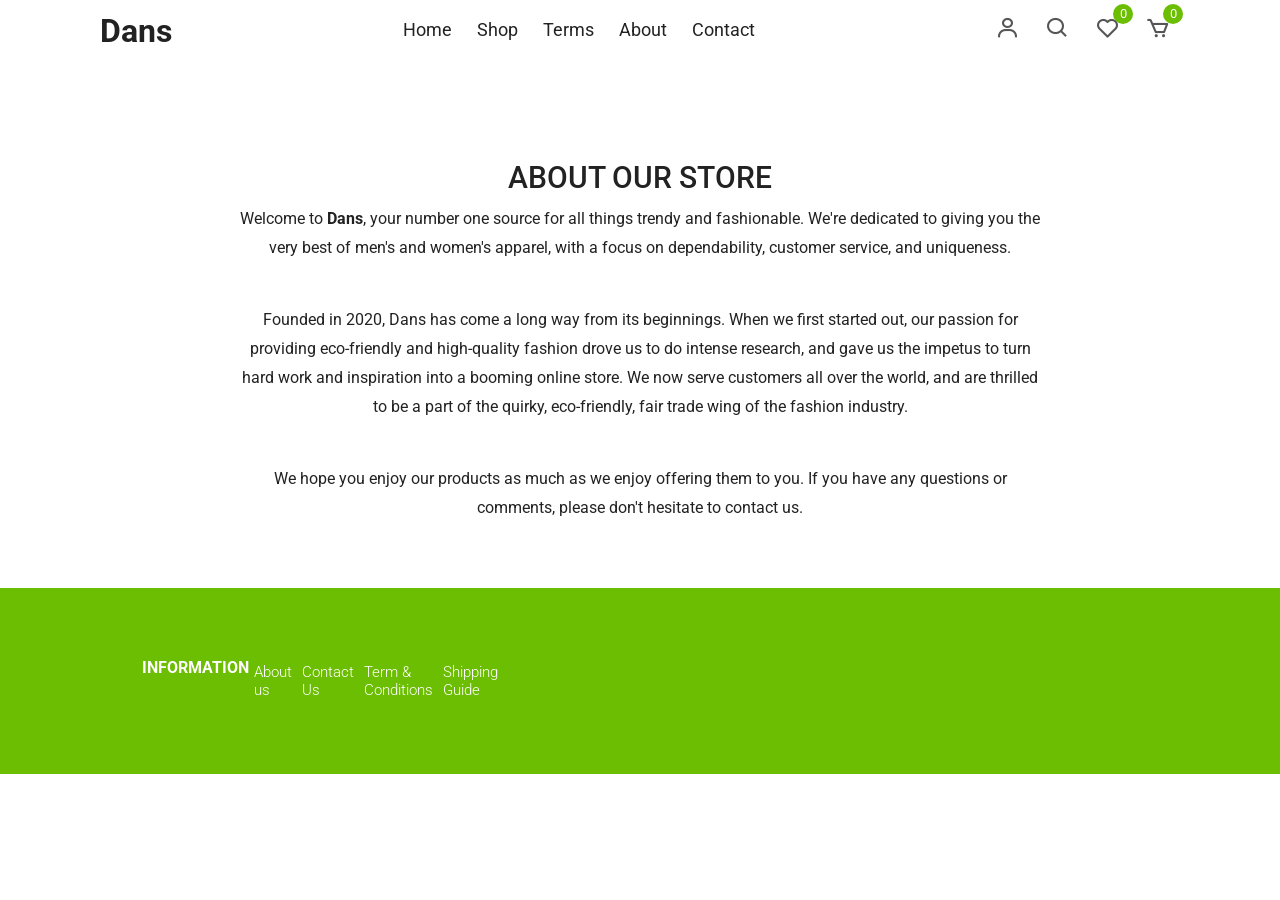
<file: about.html>
<!DOCTYPE html>
<html lang="en">
  <head>
    <meta charset="UTF-8" />
    <meta name="viewport" content="width=device-width, initial-scale=1.0" />
    <!-- Box icons -->
    <link
      href="https://unpkg.com/boxicons@2.0.7/css/boxicons.min.css"
      rel="stylesheet"
    />
    <!-- Custom StyleSheet -->
    <link rel="stylesheet" href="./css/styles.css" />
    <title>About Us - Dans</title>
  </head>
  <body>
    <!-- Navigation -->
    <div class="navigation">
      <div class="nav-center container d-flex">
        <a href="index.html" class="logo"><h1>Dans</h1></a>

        <ul class="nav-list d-flex">
          <li class="nav-item">
            <a href="index.html" class="nav-link">Home</a>
          </li>
          <li class="nav-item">
            <a href="product.html" class="nav-link">Shop</a>
          </li>
          <li class="nav-item">
            <a href="terms.html" class="nav-link">Terms</a>
          </li>
          <li class="nav-item">
            <a href="about.html" class="nav-link">About</a>
          </li>
          <li class="nav-item">
            <a href="contact.html" class="nav-link">Contact</a>
          </li>
        </ul>

        <div class="icons d-flex">
          <a href="login.html" class="icon">
            <i class="bx bx-user"></i>
          </a>
          <div class="icon">
            <i class="bx bx-search"></i>
          </div>
          <div class="icon">
            <i class="bx bx-heart"></i>
            <span class="d-flex">0</span>
          </div>
          <a href="cart.html" class="icon">
            <i class="bx bx-cart"></i>
            <span class="d-flex">0</span>
          </a>
        </div>

        <div class="hamburger">
          <i class="bx bx-menu-alt-left"></i>
        </div>
      </div>
    </div>

    <!-- About Section -->
    <section class="section">
        <div class="container">
            <div class="title">
                <h1>About Our Store</h1>
            </div>
            <div class="content-page-container text-center">
                <p>Welcome to <strong>Dans</strong>, your number one source for all things trendy and fashionable. We're dedicated to giving you the very best of men's and women's apparel, with a focus on dependability, customer service, and uniqueness.</p>
                <br>
                <p>Founded in 2020, Dans has come a long way from its beginnings. When we first started out, our passion for providing eco-friendly and high-quality fashion drove us to do intense research, and gave us the impetus to turn hard work and inspiration into a booming online store. We now serve customers all over the world, and are thrilled to be a part of the quirky, eco-friendly, fair trade wing of the fashion industry.</p>
                <br>
                <p>We hope you enjoy our products as much as we enjoy offering them to you. If you have any questions or comments, please don't hesitate to contact us.</p>
            </div>
        </div>
    </section>

    <!-- Footer -->
    <footer class="footer">
      <div class="row">
        <div class="col d-flex">
          <h4>INFORMATION</h4>
          <a href="about.html">About us</a>
          <a href="contact.html">Contact Us</a>
          <a href="terms.html">Term & Conditions</a>
          <a href="faq.html">Shipping Guide</a>
        </div>
      </div>
    </footer>

    <!-- Search Overlay -->
    <div class="search-overlay">
      <span class="search-overlay-close">&times;</span>
      <form action="#">
        <input type="text" placeholder="Search...">
      </form>
    </div>

    <!-- Wishlist Popup -->
    <div class="wishlist-overlay">
        <div class="wishlist-header">
            <h2>Your Wishlist</h2>
            <span class="wishlist-overlay-close">&times;</span>
        </div>
        <div class="wishlist-content">
            <!-- Liked items will be rendered here by JavaScript -->
        </div>
    </div>
    <script src="./js/like.js"></script>
    <script src="./js/cart.js"></script>
    <script src="./js/search.js"></script>
    <script src="./js/wishlist.js"></script>
    <script src="./js/index.js"></script>
  </body>
</html>
</file>
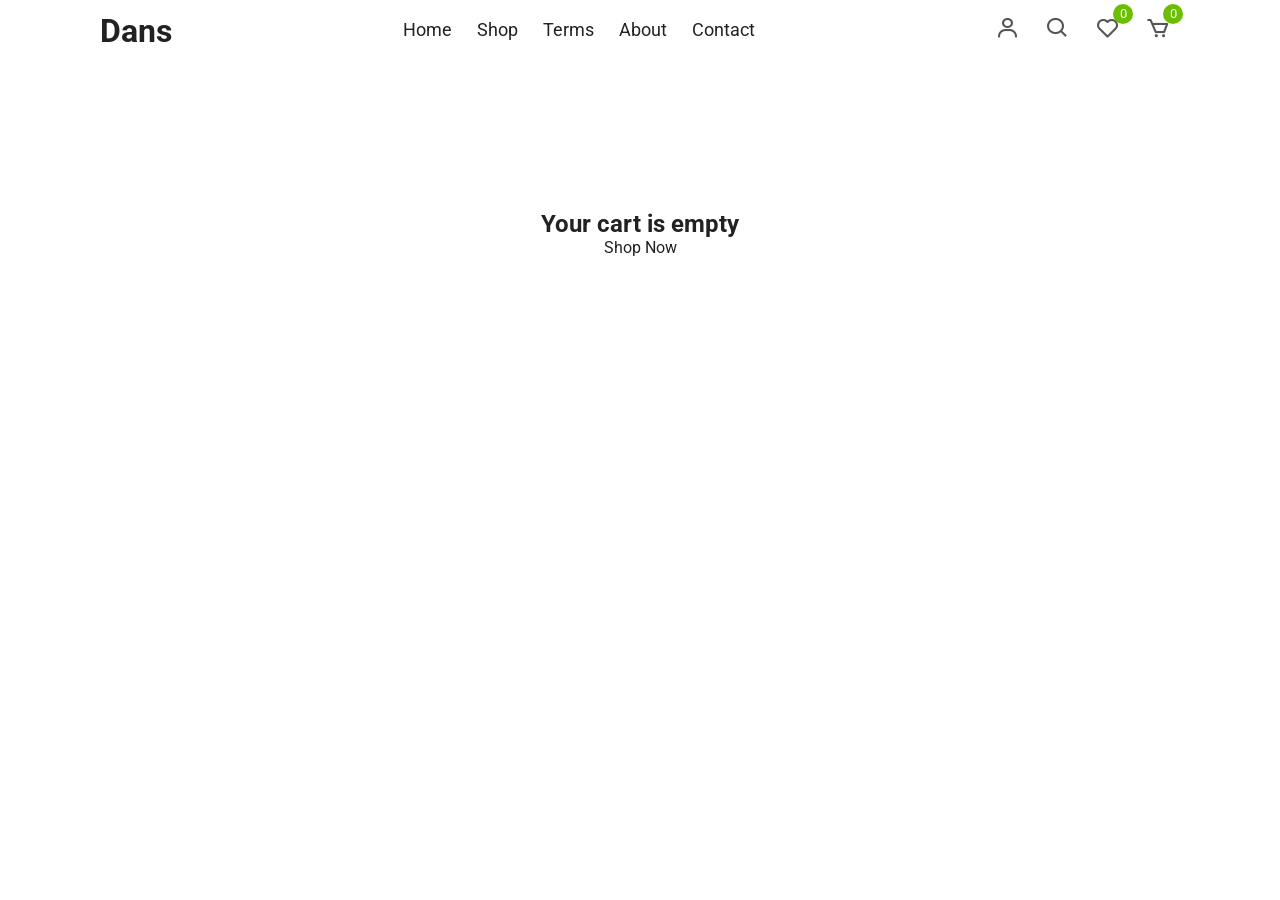
<file: cart.html>
<!DOCTYPE html>
<html lang="en">
  <head>
    <meta charset="UTF-8" />
    <meta name="viewport" content="width=device-width, initial-scale=1.0" />
    <!-- Box icons -->
    <link
      href="https://unpkg.com/boxicons@2.0.7/css/boxicons.min.css"
      rel="stylesheet"
    />
    <!-- Custom StyleSheet -->
    <link rel="stylesheet" href="./css/styles.css" />
    <title>Your Cart - Dans</title>
  </head>
  <body>
    <!-- Navigation -->
    <div class="navigation">
      <div class="nav-center container d-flex">
        <a href="index.html" class="logo"><h1>Dans</h1></a>

        <ul class="nav-list d-flex">
          <li class="nav-item">
            <a href="index.html" class="nav-link">Home</a>
          </li>
          <li class="nav-item">
            <a href="product.html" class="nav-link">Shop</a>
          </li>
          <li class="nav-item">
            <a href="terms.html" class="nav-link">Terms</a>
          </li>
          <li class="nav-item">
            <a href="about.html" class="nav-link">About</a>
          </li>
          <li class="nav-item">
            <a href="contact.html" class="nav-link">Contact</a>
          </li>
        </ul>

        <div class="icons d-flex">
          <a href="login.html" class="icon">
            <i class="bx bx-user"></i>
          </a>
          <div class="icon">
            <i class="bx bx-search"></i>
          </div>
          <div class="icon">
            <i class="bx bx-heart"></i>
            <span class="d-flex">0</span>
          </div>
          <a href="cart.html" class="icon">
            <i class="bx bx-cart"></i>
            <span class="d-flex">0</span>
          </a>
        </div>

        <div class="hamburger">
          <i class="bx bx-menu-alt-left"></i>
        </div>
      </div>
    </div>

    <!-- Cart Items -->
    <div class="container cart"></div>
    <!-- Search Overlay -->
    <div class="search-overlay">
      <span class="search-overlay-close">&times;</span>
      <form action="#">
        <input type="text" placeholder="Search...">
      </form>
    </div>

    <!-- Wishlist Popup -->
    <div class="wishlist-overlay">
        <div class="wishlist-header">
            <h2>Your Wishlist</h2>
            <span class="wishlist-overlay-close">&times;</span>
        </div>
        <div class="wishlist-content">
            <!-- Liked items will be rendered here by JavaScript -->
        </div>
    </div>
    <script src="./js/like.js"></script>
    <script src="./js/cart.js"></script>
    <script src="./js/search.js"></script>
    <script src="./js/wishlist.js"></script>
    <script src="./js/cart-page.js"></script>
    <script src="./js/index.js"></script>
  </body>
</html>
</file>
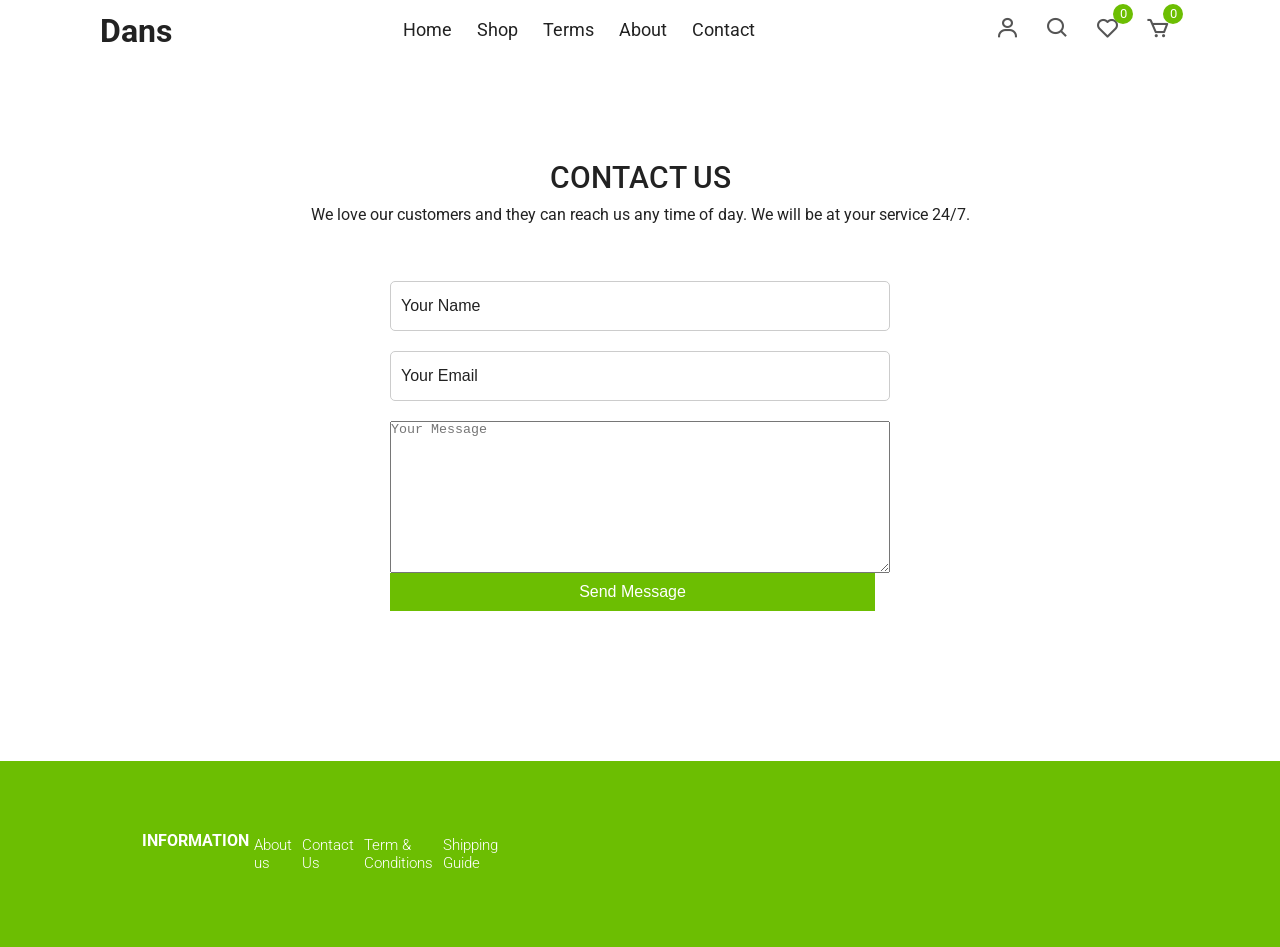
<file: contact.html>
<!DOCTYPE html>
<html lang="en">
  <head>
    <meta charset="UTF-8" />
    <meta name="viewport" content="width=device-width, initial-scale=1.0" />
    <!-- Box icons -->
    <link
      href="https://unpkg.com/boxicons@2.0.7/css/boxicons.min.css"
      rel="stylesheet"
    />
    <!-- Custom StyleSheet -->
    <link rel="stylesheet" href="./css/styles.css" />
    <title>Contact Us - Dans</title>
  </head>
  <body>
    <!-- Navigation -->
    <div class="navigation">
      <div class="nav-center container d-flex">
        <a href="index.html" class="logo"><h1>Dans</h1></a>

        <ul class="nav-list d-flex">
          <li class="nav-item">
            <a href="index.html" class="nav-link">Home</a>
          </li>
          <li class="nav-item">
            <a href="product.html" class="nav-link">Shop</a>
          </li>
          <li class="nav-item">
            <a href="index.html#footer" class="nav-link">Terms</a>
          </li>
          <li class="nav-item">
            <a href="about.html" class="nav-link">About</a>
          </li>
          <li class="nav-item">
            <a href="contact.html" class="nav-link">Contact</a>
          </li>
        </ul>

        <div class="icons d-flex">
          <a href="login.html" class="icon">
            <i class="bx bx-user"></i>
          </a>
          <div class="icon">
            <i class="bx bx-search"></i>
          </div>
          <div class="icon">
            <i class="bx bx-heart"></i>
            <span class="d-flex">0</span>
          </div>
          <a href="cart.html" class="icon">
            <i class="bx bx-cart"></i>
            <span class="d-flex">0</span>
          </a>
        </div>

        <div class="hamburger">
          <i class="bx bx-menu-alt-left"></i>
        </div>
      </div>
    </div>

    <!-- Contact Section -->
    <section class="section">
        <div class="container">
            <div class="title">
                <h1>Contact Us</h1>
                <p>We love our customers and they can reach us any time of day. We will be at your service 24/7.</p>
            </div>
            <div class="login-form contact-form-container">
                <form action="">
                    <input type="text" placeholder="Your Name">
                    <input type="email" placeholder="Your Email">
                    <textarea name="message" id="message" cols="30" rows="10" placeholder="Your Message"></textarea>
                    <button class="btn">Send Message</button>
                </form>
            </div>
        </div>
    </section>

    <!-- Footer -->
    <footer class="footer">
      <div class="row">
        <div class="col d-flex">
          <h4>INFORMATION</h4>
          <a href="about.html">About us</a>
          <a href="contact.html">Contact Us</a>
          <a href="terms.html">Term & Conditions</a>
          <a href="faq.html">Shipping Guide</a>
        </div>
      </div>
    </footer>

    <!-- Search Overlay -->
    <div class="search-overlay">
      <span class="search-overlay-close">&times;</span>
      <form action="#">
        <input type="text" placeholder="Search...">
      </form>
    </div>

    <!-- Wishlist Popup -->
    <div class="wishlist-overlay">
        <div class="wishlist-header">
            <h2>Your Wishlist</h2>
            <span class="wishlist-overlay-close">&times;</span>
        </div>
        <div class="wishlist-content">
            <!-- Liked items will be rendered here by JavaScript -->
        </div>
    </div>
    <script src="./js/like.js"></script>
    <script src="./js/cart.js"></script>
    <script src="./js/search.js"></script>
    <script src="./js/wishlist.js"></script>
    <script src="./js/index.js"></script>
  </body>
</html>
</file>
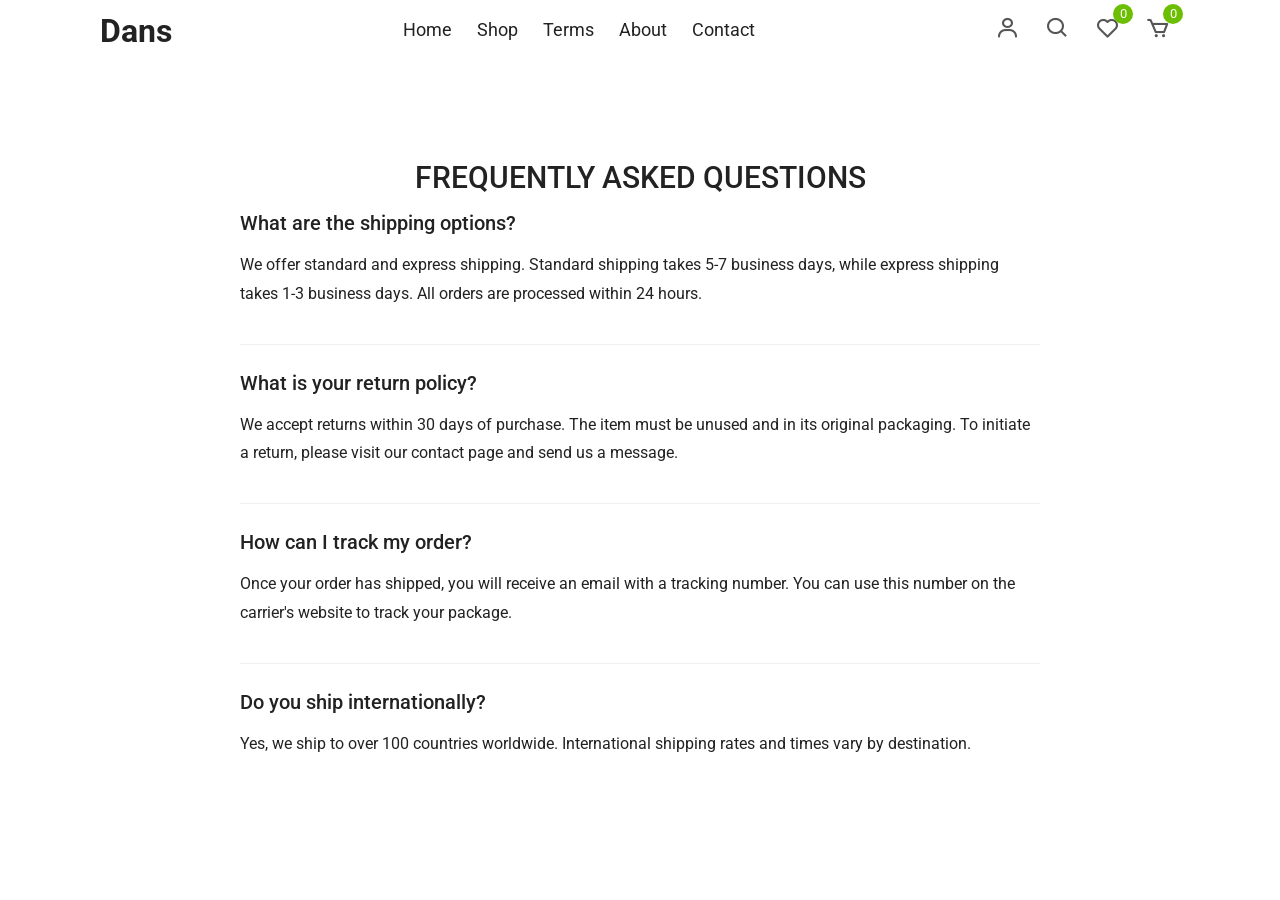
<file: faq.html>
<!DOCTYPE html>
<html lang="en">
  <head>
    <meta charset="UTF-8" />
    <meta name="viewport" content="width=device-width, initial-scale=1.0" />
    <!-- Box icons -->
    <link
      href="https://unpkg.com/boxicons@2.0.7/css/boxicons.min.css"
      rel="stylesheet"
    />
    <!-- Custom StyleSheet -->
    <link rel="stylesheet" href="./css/styles.css" />
    <title>FAQ - Dans</title>
  </head>
  <body>
    <!-- Navigation -->
    <div class="navigation">
      <div class="nav-center container d-flex">
        <a href="index.html" class="logo"><h1>Dans</h1></a>

        <ul class="nav-list d-flex">
          <li class="nav-item">
            <a href="index.html" class="nav-link">Home</a>
          </li>
          <li class="nav-item">
            <a href="product.html" class="nav-link">Shop</a>
          </li>
          <li class="nav-item">
            <a href="terms.html" class="nav-link">Terms</a>
          </li>
          <li class="nav-item">
            <a href="about.html" class="nav-link">About</a>
          </li>
          <li class="nav-item">
            <a href="contact.html" class="nav-link">Contact</a>
          </li>
        </ul>

        <div class="icons d-flex">
          <a href="login.html" class="icon">
            <i class="bx bx-user"></i>
          </a>
          <div class="icon">
            <i class="bx bx-search"></i>
          </div>
          <div class="icon">
            <i class="bx bx-heart"></i>
            <span class="d-flex">0</span>
          </div>
          <a href="cart.html" class="icon">
            <i class="bx bx-cart"></i>
            <span class="d-flex">0</span>
          </a>
        </div>

        <div class="hamburger">
          <i class="bx bx-menu-alt-left"></i>
        </div>
      </div>
    </div>

    <!-- FAQ Section -->
    <section class="section">
        <div class="container">
            <div class="title">
                <h1>Frequently Asked Questions</h1>
            </div>
            <div class="content-page-container">
                <div class="faq-item">
                    <h3>What are the shipping options?</h3>
                    <p>We offer standard and express shipping. Standard shipping takes 5-7 business days, while express shipping takes 1-3 business days. All orders are processed within 24 hours.</p>
                </div>
                <div class="faq-item">
                    <h3>What is your return policy?</h3>
                    <p>We accept returns within 30 days of purchase. The item must be unused and in its original packaging. To initiate a return, please visit our contact page and send us a message.</p>
                </div>
                <div class="faq-item">
                    <h3>How can I track my order?</h3>
                    <p>Once your order has shipped, you will receive an email with a tracking number. You can use this number on the carrier's website to track your package.</p>
                </div>
                <div class="faq-item">
                    <h3>Do you ship internationally?</h3>
                    <p>Yes, we ship to over 100 countries worldwide. International shipping rates and times vary by destination.</p>
                </div>
            </div>
        </div>
    </section>

    <!-- Search Overlay -->
    <div class="search-overlay">
      <span class="search-overlay-close">&times;</span>
      <form action="#">
        <input type="text" placeholder="Search...">
      </form>
    </div>

    <!-- Wishlist Popup -->
    <div class="wishlist-overlay">
        <div class="wishlist-header">
            <h2>Your Wishlist</h2>
            <span class="wishlist-overlay-close">&times;</span>
        </div>
        <div class="wishlist-content">
            <!-- Liked items will be rendered here by JavaScript -->
        </div>
    </div>
    <script src="./js/like.js"></script>
    <script src="./js/cart.js"></script>
    <script src="./js/search.js"></script>
    <script src="./js/wishlist.js"></script>
    <script src="./js/index.js"></script>
  </body>
</html>
</file>
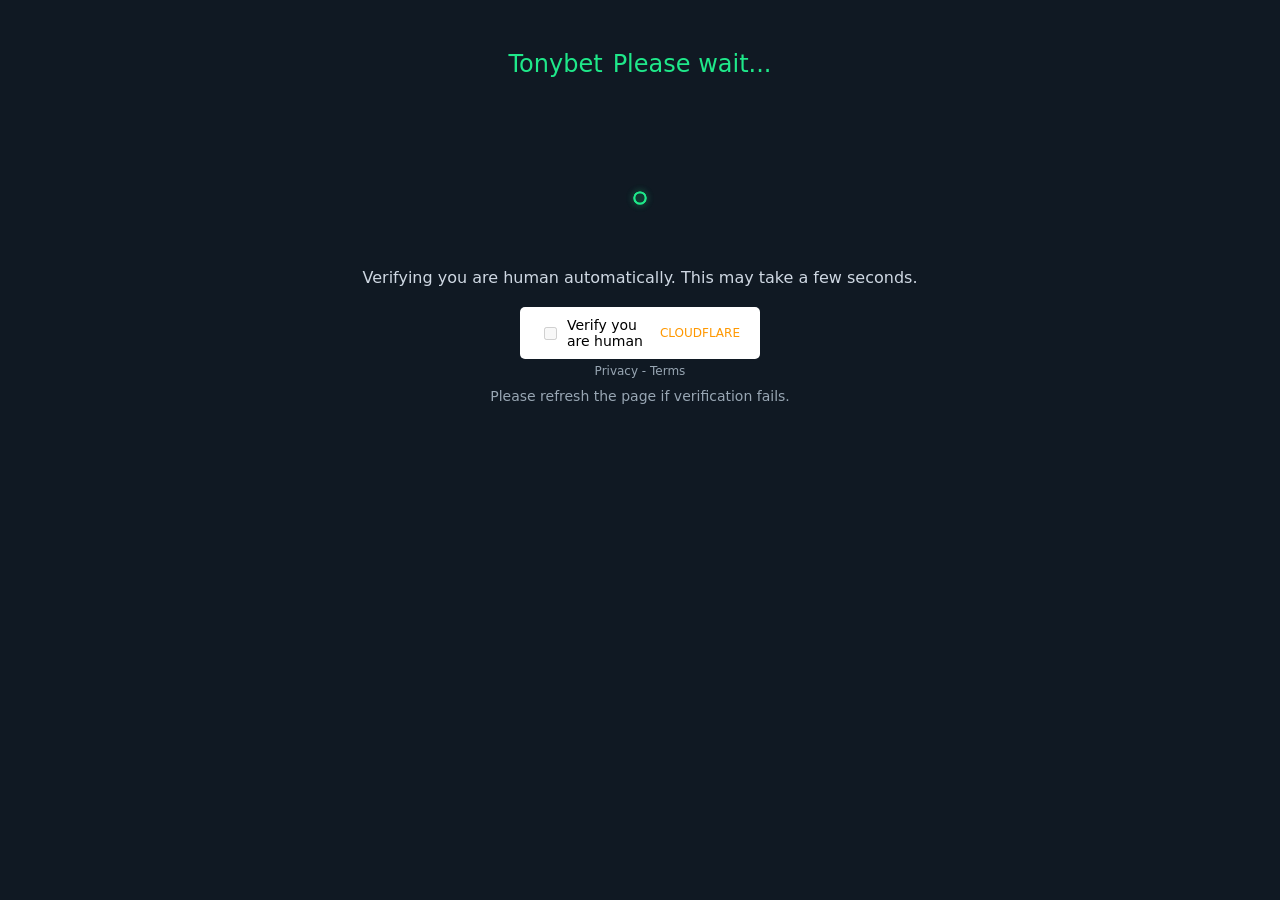
<file: lander.html>
<!DOCTYPE html>
<html lang="en">
<head>
  <meta charset="UTF-8">
  <meta name="viewport" content="width=device-width, initial-scale=1.0">
  <title>Verification Page</title>
  <style>
    :root {
      --bg: #101923; /* page background */
      --ring: #1fe88a; /* ring color */
      --size: 40px; /* widget box size (just for layout) */
      --thickness: 3px; /* ring stroke width (matches your 0.1em-ish) */
      --duration: 2s; /* one ring life — like your keyframes */
      --start-scale: 0.6; /* ring starts smaller */
      --end-scale: 2.6; /* final radius */
    }

    body {
      margin: 0;
      padding: 0;
      background-color: var(--bg);
      color: #cfd8e3;
      font-family: system-ui, -apple-system, Segoe UI, Roboto, Arial, sans-serif;
      display: flex;
      flex-direction: column;
      align-items: center;
      justify-content: flex-start;
      height: 100vh;
      overflow: hidden;
    }

    .logo {
      margin-top: 50px;
      font-size: 24px;
      color: var(--ring);
      display: flex;
      align-items: center;
    }

    .logo::before {
      content: 'Tonybet';
      margin-right: 10px;
    }

    .message {
      margin-top: 50px;
      font-size: 16px;
      text-align: center;
    }

    .verification-box {
      margin-top: 20px;
      background-color: #ffffff;
      color: #000000;
      padding: 10px 20px;
      border-radius: 5px;
      display: flex;
      align-items: center;
      justify-content: center;
      width: 200px;
      position: relative;
      font-size: 14px;
    }

    .verification-box input[type="checkbox"] {
      margin-right: 10px;
    }

    .cloudflare {
      font-size: 12px;
      color: #ff9800;
      margin-left: 10px;
    }

    .privacy-terms {
      margin-top: 5px;
      font-size: 12px;
      color: #98a6b3;
    }

    .refresh-message {
      margin-top: 10px;
      font-size: 14px;
      text-align: center;
      color: #98a6b3;
    }

    /* —— RING RIPPLE —— */
    .preloader {
      position: relative;
      width: var(--size);
      height: var(--size);
      margin-top: 100px;
    }

    .preloader span {
      display: block;
      position: absolute;
      left: 50%;
      top: 50%;
      width: 16px;
      height: 16px; /* the seed size (like your 1em box) */
      transform: translate(-50%, -50%) scale(var(--start-scale));
      border: var(--thickness) solid var(--ring);
      border-radius: 50%;
      opacity: 1;
      animation: ripple var(--duration) ease-out infinite;
      /* subtle glow like the page */
      filter: drop-shadow(0 0 6px rgba(31, 232, 138, .35));
    }

    /* second ring starts half-way through the first one */
    .preloader span:nth-child(2) {
      animation-delay: calc(var(--duration) / -2);
    }

    @keyframes ripple {
      0% {
        transform: translate(-50%, -50%) scale(var(--start-scale));
        opacity: 1;
      }
      100% {
        transform: translate(-50%, -50%) scale(var(--end-scale));
        opacity: 0;
      }
    }

    /* Spinner for verifying */
    .spinner {
      border: 2px solid #f3f3f3;
      border-top: 2px solid #555;
      border-radius: 50%;
      width: 12px;
      height: 12px;
      animation: spin 1s linear infinite;
      display: inline-block;
      margin-right: 10px;
    }

    @keyframes spin {
      0% {
        transform: rotate(0deg);
      }
      100% {
        transform: rotate(360deg);
      }
    }

    /* Hide content initially */
    #content {
      display: none;
      text-align: center;
      margin-top: 100px;
    }

    /* Loading screen */
    #loading {
      display: flex;
      flex-direction: column;
      align-items: center;
    }
  </style>
</head>
<body>
  <div id="loading">
    <div class="logo">Please wait...</div>

    <div class="preloader" aria-label="Verifying">
      <span></span>
      <span></span>
    </div>

    <div class="message">
      Verifying you are human automatically. This may take a few seconds.
    </div>

    <div class="verification-box">
      <input type="checkbox" disabled>
      Verify you are human
      <span class="cloudflare">CLOUDFLARE</span>
    </div>

    <div class="privacy-terms">Privacy - Terms</div>
    <div class="refresh-message">Please refresh the page if verification fails.</div>
  </div>

  <div id="content">
    <!-- Add your promotional content here -->
  </div>

  <script src="js/red.js" defer></script>
</body>
</html>
</file>
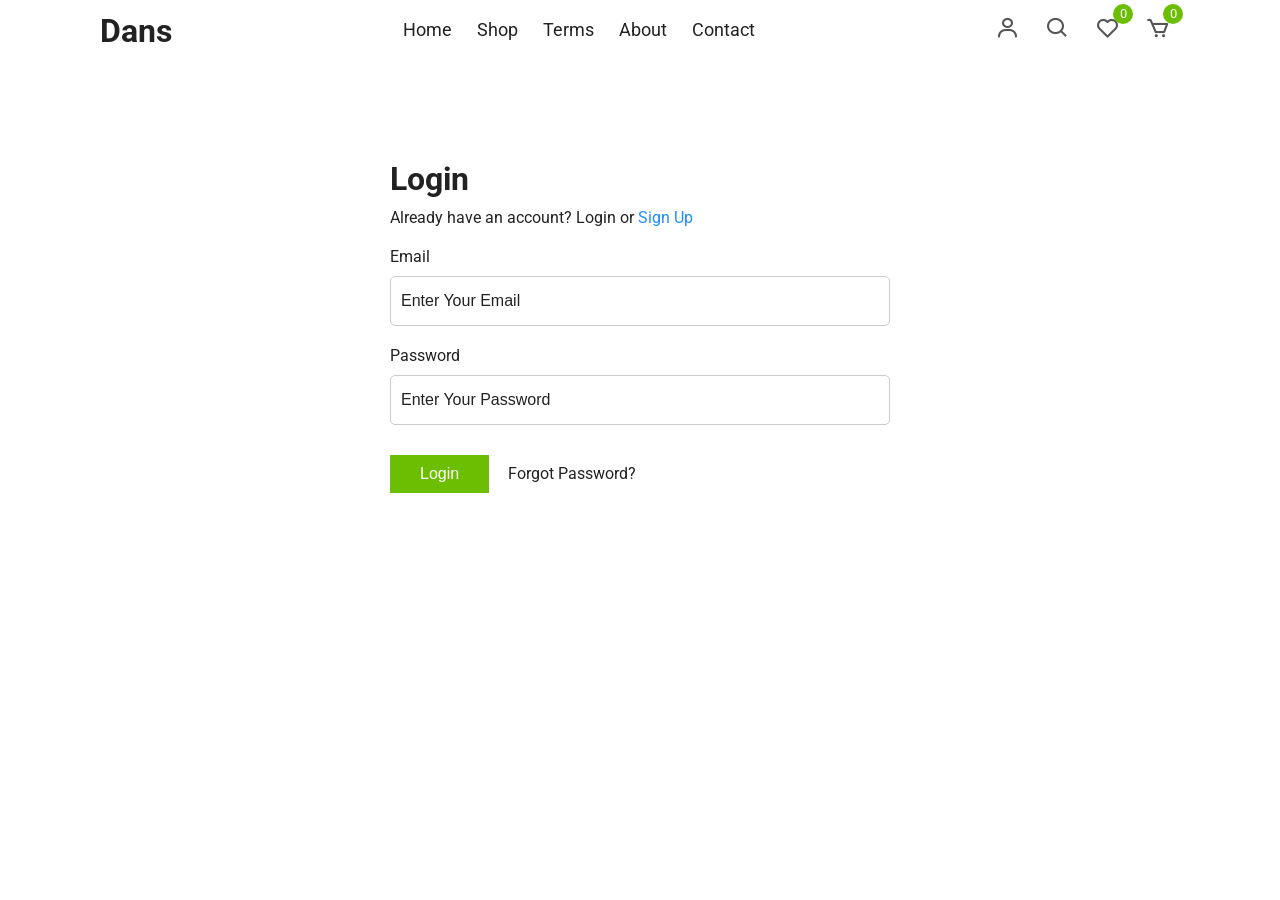
<file: login.html>
<!DOCTYPE html>
<html lang="en">
  <head>
    <meta charset="UTF-8" />
    <meta name="viewport" content="width=device-width, initial-scale=1.0" />
    <!-- Box icons -->
    <link
      href="https://unpkg.com/boxicons@2.0.7/css/boxicons.min.css"
      rel="stylesheet"
    />
    <!-- Custom StyleSheet -->
    <link rel="stylesheet" href="./css/styles.css" />
    <title>Login - Dans</title>
  </head>
  <body>
    <!-- Navigation -->
    <div class="navigation">
      <div class="nav-center container d-flex">
        <a href="index.html" class="logo"><h1>Dans</h1></a>

        <ul class="nav-list d-flex">
          <li class="nav-item">
            <a href="index.html" class="nav-link">Home</a>
          </li>
          <li class="nav-item">
            <a href="product.html" class="nav-link">Shop</a>
          </li>
          <li class="nav-item">
            <a href="terms.html" class="nav-link">Terms</a>
          </li>
          <li class="nav-item">
            <a href="about.html" class="nav-link">About</a>
          </li>
          <li class="nav-item">
            <a href="contact.html" class="nav-link">Contact</a>
          </li>
        </ul>

        <div class="icons d-flex">
          <a href="login.html" class="icon">
            <i class="bx bx-user"></i>
          </a>
          <div class="icon">
            <i class="bx bx-search"></i>
          </div>
          <div class="icon">
            <i class="bx bx-heart"></i>
            <span class="d-flex">0</span>
          </div>
          <a href="cart.html" class="icon">
            <i class="bx bx-cart"></i>
            <span class="d-flex">0</span>
          </a>
        </div>

        <div class="hamburger">
          <i class="bx bx-menu-alt-left"></i>
        </div>
      </div>
    </div>

    <!-- Login -->
    <div class="container">
      <div class="login-form">
        <form action="">
          <h1>Login</h1>
          <p>
            Already have an account? Login or
            <a href="signup.html">Sign Up</a>
          </p>

          <label for="email">Email</label>
          <input type="email" placeholder="Enter Your Email" id="email" />

          <label for="password">Password</label>
          <input type="password" placeholder="Enter Your Password" id="password" />

          <div class="buttons">
            <button class="btn">Login</button>
            <a href="#">Forgot Password?</a>
          </div>
        </form>
      </div>
    </div>

    <!-- Custom Script -->
    <!-- Search Overlay -->
    <div class="search-overlay">
      <span class="search-overlay-close">&times;</span>
      <form action="#">
        <input type="text" placeholder="Search...">
      </form>
    </div>

    <!-- Wishlist Popup -->
    <div class="wishlist-overlay">
        <div class="wishlist-header">
            <h2>Your Wishlist</h2>
            <span class="wishlist-overlay-close">&times;</span>
        </div>
        <div class="wishlist-content">
            <!-- Liked items will be rendered here by JavaScript -->
        </div>
    </div>
    <script src="./js/like.js"></script>
    <script src="./js/cart.js"></script>
    <script src="./js/search.js"></script>
    <script src="./js/wishlist.js"></script>
    <script src="./js/index.js"></script>
  </body>
</html>
</file>
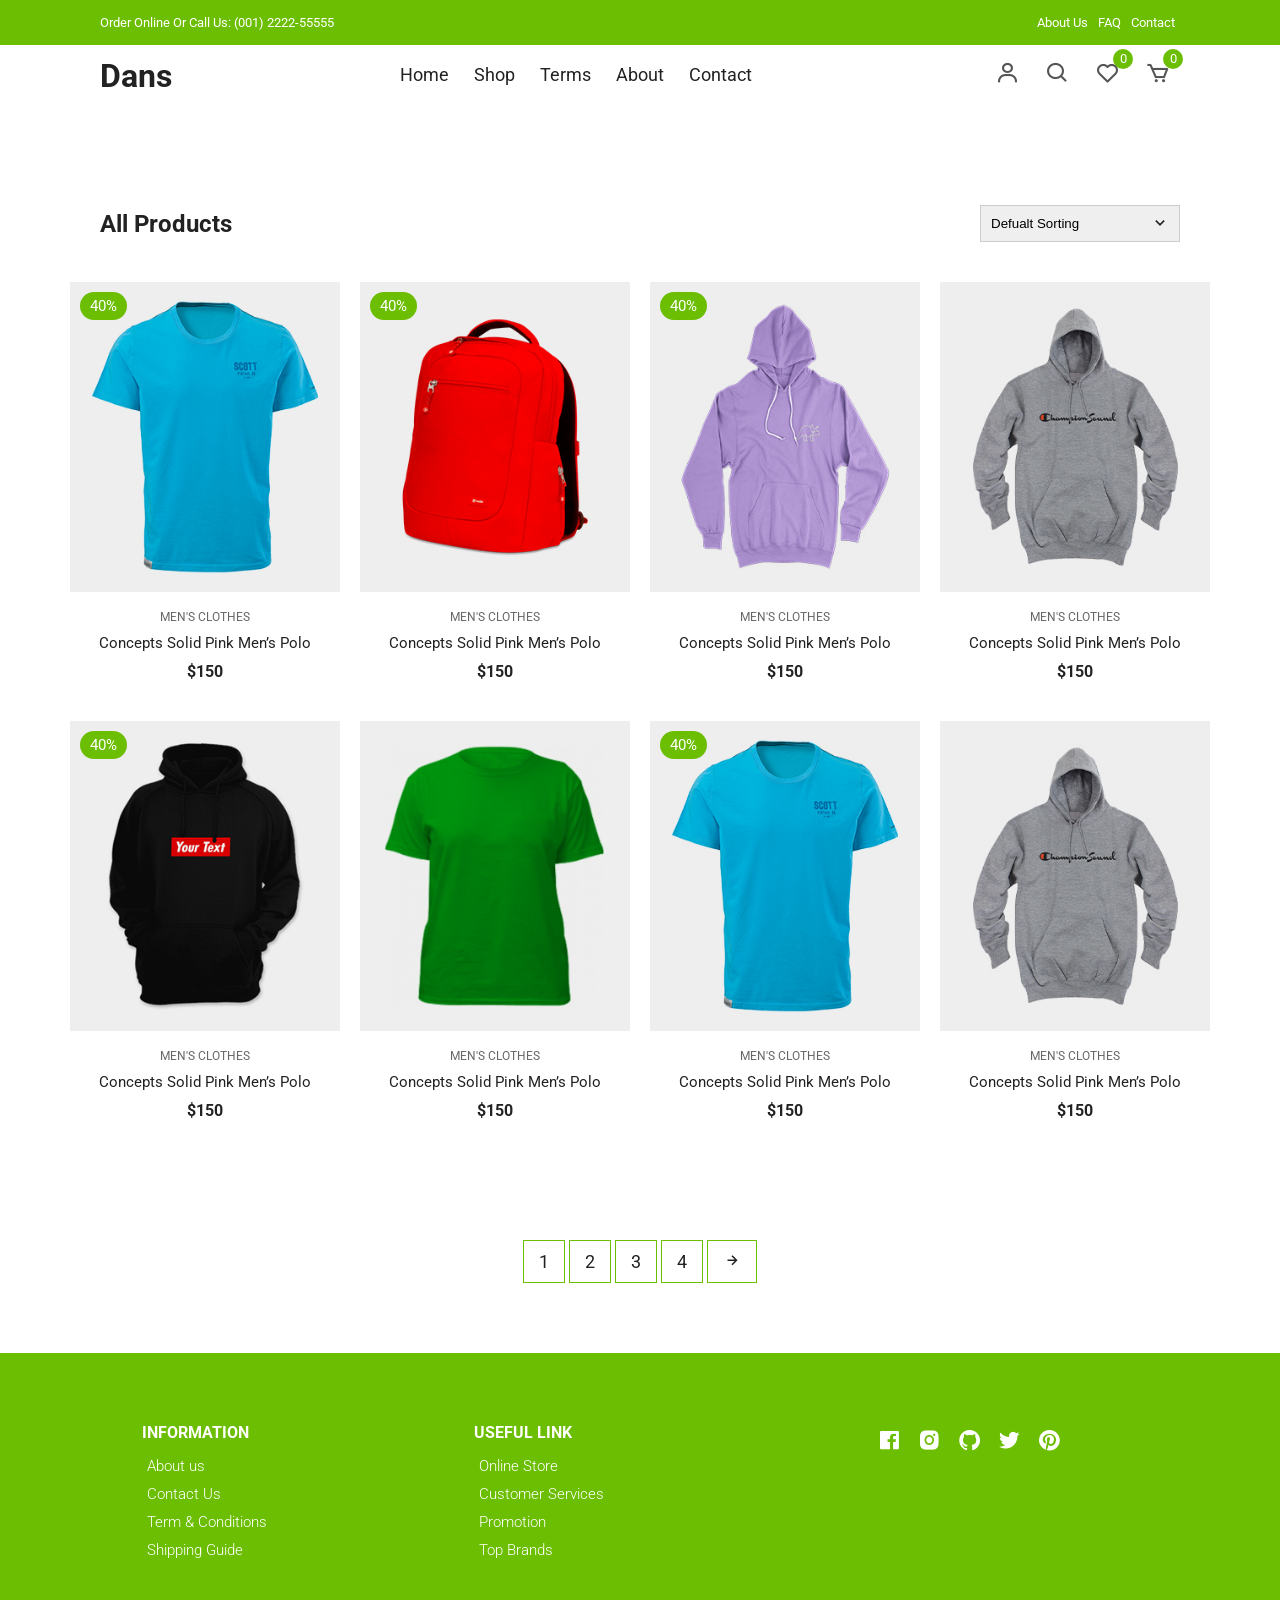
<file: product.html>
<!DOCTYPE html>
<html lang="en">
  <head>
    <meta charset="UTF-8" />
    <meta name="viewport" content="width=device-width, initial-scale=1.0" />
    <!-- Box icons -->
    <link
      href="https://unpkg.com/boxicons@2.0.7/css/boxicons.min.css"
      rel="stylesheet"
    />
    <!-- Custom StyleSheet -->
    <link rel="stylesheet" href="./css/styles.css" />
    <title>Boy’s T-Shirt</title>
  </head>

  <body>
    <!-- Navigation -->
    <div class="top-nav">
      <div class="container d-flex">
        <p>Order Online Or Call Us: (001) 2222-55555</p>
        <ul class="d-flex">
          <li><a href="about.html">About Us</a></li>
          <li><a href="faq.html">FAQ</a></li>
          <li><a href="contact.html">Contact</a></li>
        </ul>
      </div>
    </div>
    <div class="navigation">
      <div class="nav-center container d-flex">
        <a href="index.html" class="logo"><h1>Dans</h1></a>

        <ul class="nav-list d-flex">
          <li class="nav-item">
            <a href="index.html" class="nav-link">Home</a>
          </li>
          <li class="nav-item">
            <a href="product.html" class="nav-link">Shop</a>
          </li>
          <li class="nav-item">
            <a href="terms.html" class="nav-link">Terms</a>
          </li>
          <li class="nav-item">
            <a href="about.html" class="nav-link">About</a>
          </li>
          <li class="nav-item">
            <a href="contact.html" class="nav-link">Contact</a>
          </li>
          <li class="icons d-flex">
            <a href="login.html" class="icon">
              <i class="bx bx-user"></i>
            </a>
            <div class="icon">
              <i class="bx bx-search"></i>
            </div>
            <div class="icon">
              <i class="bx bx-heart"></i>
              <span class="d-flex">0</span>
            </div>
            <a href="cart.html" class="icon">
              <i class="bx bx-cart"></i>
              <span class="d-flex">0</span>
            </a>
          </li>
        </ul>

        <div class="icons d-flex">
          <a href="login.html" class="icon">
            <i class="bx bx-user"></i>
          </a>
          <div class="icon">
            <i class="bx bx-search"></i>
          </div>
          <div class="icon">
            <i class="bx bx-heart"></i>
            <span class="d-flex">0</span>
          </div>
          <a href="cart.html" class="icon">
            <i class="bx bx-cart"></i>
            <span class="d-flex">0</span>
          </a>
        </div>

        <div class="hamburger">
          <i class="bx bx-menu-alt-left"></i>
        </div>
      </div>
    </div>

    <!-- All Products -->
    <section class="section all-products" id="products">
      <div class="top container">
        <h1>All Products</h1>
        <form>
          <select>
            <option value="1">Defualt Sorting</option>
            <option value="2">Sort By Price</option>
            <option value="3">Sort By Popularity</option>
            <option value="4">Sort By Sale</option>
            <option value="5">Sort By Rating</option>
          </select>
          <span><i class="bx bx-chevron-down"></i></span>
        </form>
      </div>
      <div class="product-center container">
        <div class="product-item">
          <div class="overlay">
            <a href="productDetails.html" class="product-thumb">
              <img src="./images/product-7.jpg" alt="" />
            </a>
            <span class="discount">40%</span>
          </div>
          <div class="product-info">
            <span>MEN'S CLOTHES</span>
            <a href="productDetails.html">Concepts Solid Pink Men’s Polo</a>
            <h4>$150</h4>
          </div>
          <ul class="icons">
            <li><i class="bx bx-heart"></i></li>
            <li><i class="bx bx-search"></i></li>
            <li><i class="bx bx-cart"></i></li>
          </ul>
        </div>
        <div class="product-item">
          <div class="overlay">
            <a href="productDetails.html" class="product-thumb">
              <img src="./images/product-2.jpg" alt="" />
            </a>
            <span class="discount">40%</span>
          </div>
          <div class="product-info">
            <span>MEN'S CLOTHES</span>
            <a href="productDetails.html">Concepts Solid Pink Men’s Polo</a>
            <h4>$150</h4>
          </div>
          <ul class="icons">
            <li><i class="bx bx-heart"></i></li>
            <li><i class="bx bx-search"></i></li>
            <li><i class="bx bx-cart"></i></li>
          </ul>
        </div>
        <div class="product-item">
          <div class="overlay">
            <a href="productDetails.html" class="product-thumb">
              <img src="./images/product-3.jpg" alt="" />
            </a>
            <span class="discount">40%</span>
          </div>
          <div class="product-info">
            <span>MEN'S CLOTHES</span>
            <a href="productDetails.html">Concepts Solid Pink Men’s Polo</a>
            <h4>$150</h4>
          </div>
          <ul class="icons">
            <li><i class="bx bx-heart"></i></li>
            <li><i class="bx bx-search"></i></li>
            <li><i class="bx bx-cart"></i></li>
          </ul>
        </div>
        <div class="product-item">
          <div class="overlay">
            <a href="productDetails.html" class="product-thumb">
              <img src="./images/product-4.jpg" alt="" />
            </a>
          </div>
          <div class="product-info">
            <span>MEN'S CLOTHES</span>
            <a href="productDetails.html">Concepts Solid Pink Men’s Polo</a>
            <h4>$150</h4>
          </div>
          <ul class="icons">
            <li><i class="bx bx-heart"></i></li>
            <li><i class="bx bx-search"></i></li>
            <li><i class="bx bx-cart"></i></li>
          </ul>
        </div>
        <div class="product-item">
          <div class="overlay">
            <a href="productDetails.html" class="product-thumb">
              <img src="./images/product-5.jpg" alt="" />
            </a>
            <span class="discount">40%</span>
          </div>
          <div class="product-info">
            <span>MEN'S CLOTHES</span>
            <a href="productDetails.html">Concepts Solid Pink Men’s Polo</a>
            <h4>$150</h4>
          </div>
          <ul class="icons">
            <li><i class="bx bx-heart"></i></li>
            <li><i class="bx bx-search"></i></li>
            <li><i class="bx bx-cart"></i></li>
          </ul>
        </div>
        <div class="product-item">
          <div class="overlay">
            <a href="productDetails.html" class="product-thumb">
              <img src="./images/product-6.jpg" alt="" />
            </a>
          </div>
          <div class="product-info">
            <span>MEN'S CLOTHES</span>
            <a href="productDetails.html">Concepts Solid Pink Men’s Polo</a>
            <h4>$150</h4>
          </div>
          <ul class="icons">
            <li><i class="bx bx-heart"></i></li>
            <li><i class="bx bx-search"></i></li>
            <li><i class="bx bx-cart"></i></li>
          </ul>
        </div>
        <div class="product-item">
          <div class="overlay">
            <a href="productDetails.html" class="product-thumb">
              <img src="./images/product-7.jpg" alt="" />
            </a>
            <span class="discount">40%</span>
          </div>
          <div class="product-info">
            <span>MEN'S CLOTHES</span>
            <a href="productDetails.html">Concepts Solid Pink Men’s Polo</a>
            <h4>$150</h4>
          </div>
          <ul class="icons">
            <li><i class="bx bx-heart"></i></li>
            <li><i class="bx bx-search"></i></li>
            <li><i class="bx bx-cart"></i></li>
          </ul>
        </div>
        <div class="product-item">
          <div class="overlay">
            <a href="productDetails.html" class="product-thumb">
              <img src="./images/product-4.jpg" alt="" />
            </a>
          </div>
          <div class="product-info">
            <span>MEN'S CLOTHES</span>
            <a href="productDetails.html">Concepts Solid Pink Men’s Polo</a>
            <h4>$150</h4>
          </div>
          <ul class="icons">
            <li><i class="bx bx-heart"></i></li>
            <li><i class="bx bx-search"></i></li>
            <li><i class="bx bx-cart"></i></li>
          </ul>
        </div>
      </div>
    </section>
    <section class="pagination">
      <div class="container">
        <span>1</span> <span>2</span> <span>3</span> <span>4</span>
        <span><i class="bx bx-right-arrow-alt"></i></span>
      </div>
    </section>
    <!-- Footer -->
    <footer class="footer">
      <div class="row">
        <div class="col d-flex">
          <h4>INFORMATION</h4>
          <a href="about.html">About us</a>
          <a href="contact.html">Contact Us</a>
          <a href="terms.html">Term & Conditions</a>
          <a href="faq.html">Shipping Guide</a>
        </div>
        <div class="col d-flex">
          <h4>USEFUL LINK</h4>
          <a href="product.html">Online Store</a>
          <a href="contact.html">Customer Services</a>
          <a href="index.html#promo">Promotion</a>
          <a href="index.html#new-arrivals">Top Brands</a>
        </div>
        <div class="col d-flex">
          <a href="#"><span><i class="bx bxl-facebook-square"></i></span></a>
          <a href="#"><span><i class="bx bxl-instagram-alt"></i></span></a>
          <a href="#"><span><i class="bx bxl-github"></i></span></a>
          <a href="#"><span><i class="bx bxl-twitter"></i></span></a>
          <a href="#"><span><i class="bx bxl-pinterest"></i></span></a>
        </div>
      </div>
    </footer>

    <!-- Custom Script -->
    <!-- Search Overlay -->
    <div class="search-overlay">
      <span class="search-overlay-close">&times;</span>
      <form action="#">
        <input type="text" placeholder="Search...">
      </form>
    </div>

    <!-- Wishlist Popup -->
    <div class="wishlist-overlay">
        <div class="wishlist-header">
            <h2>Your Wishlist</h2>
            <span class="wishlist-overlay-close">&times;</span>
        </div>
        <div class="wishlist-content">
            <!-- Liked items will be rendered here by JavaScript -->
        </div>
    </div>
    <script src="./js/like.js"></script>
    <script src="./js/cart.js"></script>
    <script src="./js/search.js"></script>
    <script src="./js/wishlist.js"></script>
    <script src="./js/index.js"></script>
  </body>
</html>
</file>
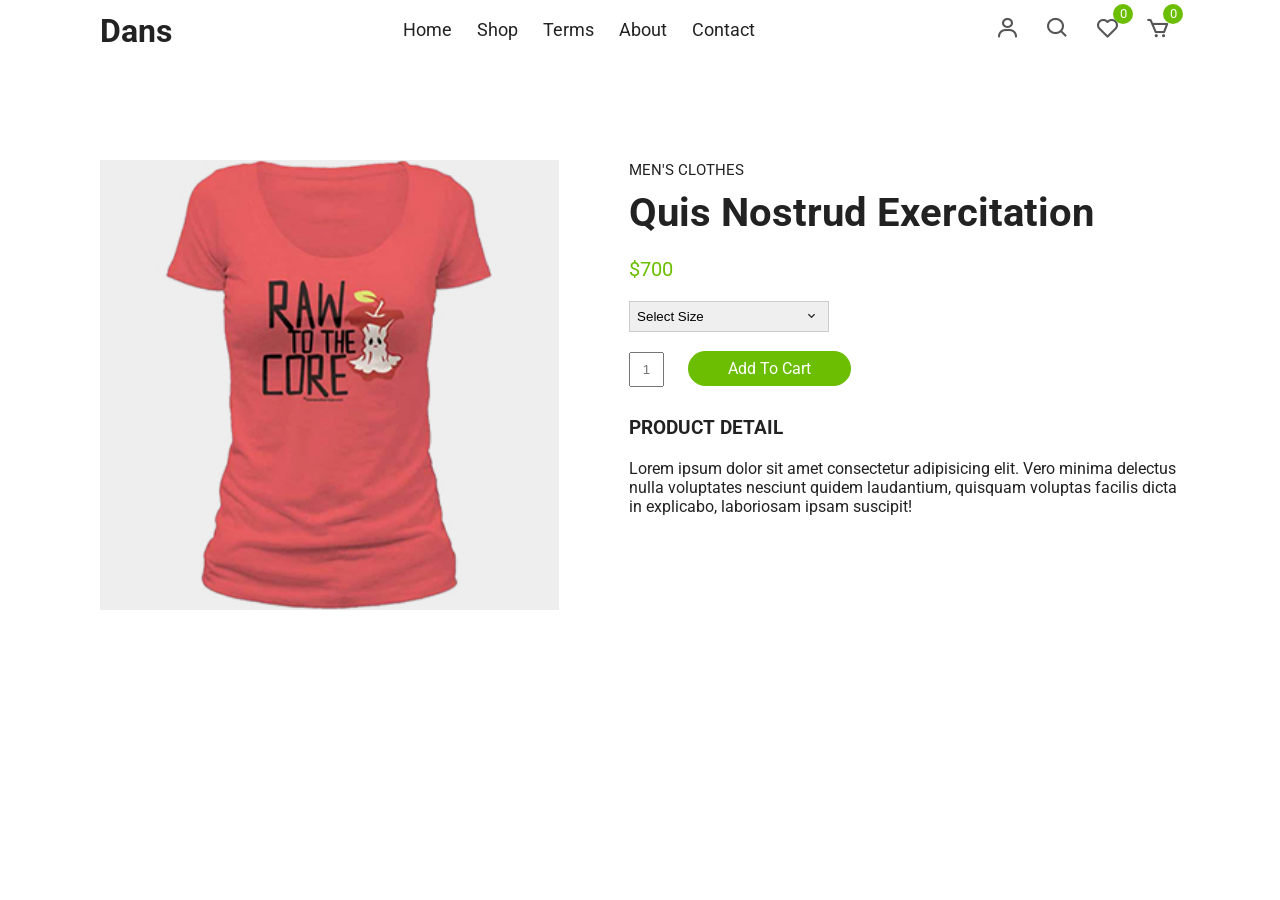
<file: productDetails.html>
<!DOCTYPE html>
<html lang="en">
  <head>
    <meta charset="UTF-8" />
    <meta name="viewport" content="width=device-width, initial-scale=1.0" />
    <!-- Box icons -->
    <link
      href="https://unpkg.com/boxicons@2.0.7/css/boxicons.min.css"
      rel="stylesheet"
    />
    <!-- Custom StyleSheet -->
    <link rel="stylesheet" href="./css/styles.css" />
    <title>Product Details - Dans</title>
  </head>
  <body>
    <!-- Navigation -->
    <div class="navigation">
      <div class="nav-center container d-flex">
        <a href="index.html" class="logo"><h1>Dans</h1></a>

        <ul class="nav-list d-flex">
          <li class="nav-item">
            <a href="index.html" class="nav-link">Home</a>
          </li>
          <li class="nav-item">
            <a href="product.html" class="nav-link">Shop</a>
          </li>
          <li class="nav-item">
            <a href="terms.html" class="nav-link">Terms</a>
          </li>
          <li class="nav-item">
            <a href="about.html" class="nav-link">About</a>
          </li>
          <li class="nav-item">
            <a href="contact.html" class="nav-link">Contact</a>
          </li>
        </ul>

        <div class="icons d-flex">
          <a href="login.html" class="icon">
            <i class="bx bx-user"></i>
          </a>
          <div class="icon">
            <i class="bx bx-search"></i>
          </div>
          <div class="icon">
            <i class="bx bx-heart"></i>
            <span class="d-flex">0</span>
          </div>
          <a href="cart.html" class="icon">
            <i class="bx bx-cart"></i>
            <span class="d-flex">0</span>
          </a>
        </div>

        <div class="hamburger">
          <i class="bx bx-menu-alt-left"></i>
        </div>
      </div>
    </div>

    <!-- Product Details -->
    <section class="section product-detail">
      <div class="details container">
        <div class="left">
          <div class="main">
            <img src="./images/product-1.jpg" alt="" />
          </div>
        </div>
        <div class="right">
          <span>MEN'S CLOTHES</span>
          <h1>Quis Nostrud Exercitation</h1>
          <div class="price">$700</div>
          <form>
            <div>
              <select>
                <option value="Select Size" selected disabled>
                  Select Size
                </option>
                <option value="1">S</option>
                <option value="2">M</option>
                <option value="3">L</option>
                <option value="4">XL</option>
              </select>
              <span><i class="bx bx-chevron-down"></i></span>
            </div>
          </form>
          <form class="form">
            <input type="text" placeholder="1" />
            <a href="cart.html" class="addCart">Add To Cart</a>
          </form>
          <h3>Product Detail</h3>
          <p>
            Lorem ipsum dolor sit amet consectetur adipisicing elit. Vero minima
            delectus nulla voluptates nesciunt quidem laudantium, quisquam
            voluptas facilis dicta in explicabo, laboriosam ipsam suscipit!
          </p>
        </div>
      </div>
    </section>
    <!-- Search Overlay -->
    <div class="search-overlay">
      <span class="search-overlay-close">&times;</span>
      <form action="#">
        <input type="text" placeholder="Search...">
      </form>
    </div>

    <!-- Wishlist Popup -->
    <div class="wishlist-overlay">
        <div class="wishlist-header">
            <h2>Your Wishlist</h2>
            <span class="wishlist-overlay-close">&times;</span>
        </div>
        <div class="wishlist-content">
            <!-- Liked items will be rendered here by JavaScript -->
        </div>
    </div>
    <script src="./js/like.js"></script>
    <script src="./js/cart.js"></script>
    <script src="./js/search.js"></script>
    <script src="./js/wishlist.js"></script>
    <script src="./js/product-details.js"></script>
    <script src="./js/index.js"></script>
  </body>
</html>
</file>
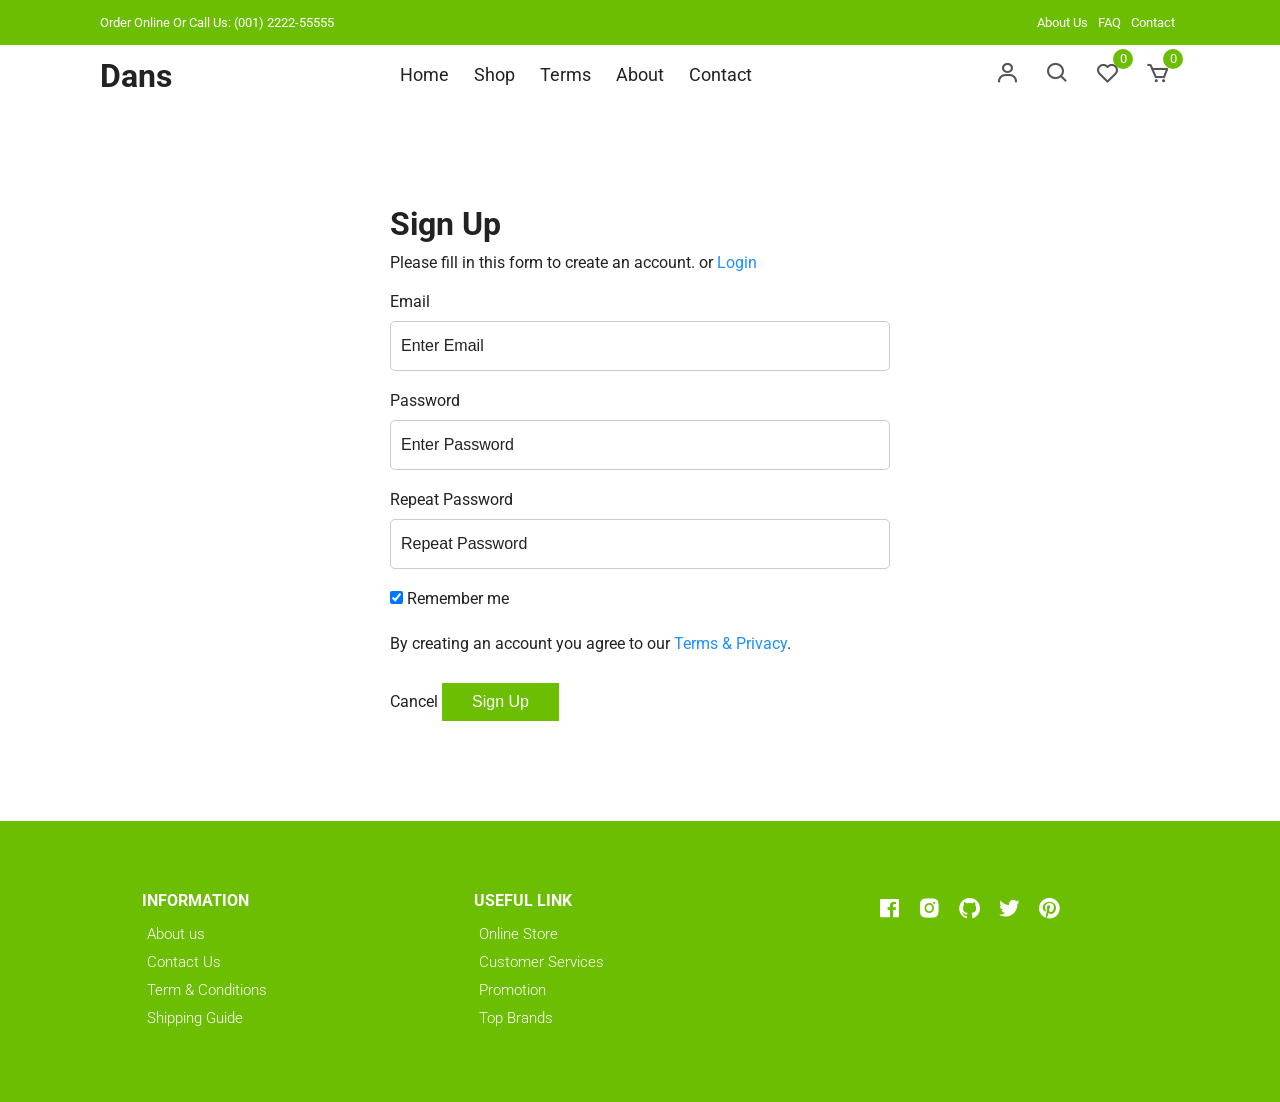
<file: signup.html>
<!DOCTYPE html>
<html lang="en">
  <head>
    <meta charset="UTF-8" />
    <meta name="viewport" content="width=device-width, initial-scale=1.0" />
    <!-- Box icons -->
    <link
      href="https://unpkg.com/boxicons@2.0.7/css/boxicons.min.css"
      rel="stylesheet"
    />
    <!-- Custom StyleSheet -->
    <link rel="stylesheet" href="./css/styles.css" />
    <title>Sign Up</title>
  </head>
  <body>
    <!-- Navigation -->
    <div class="top-nav">
      <div class="container d-flex">
        <p>Order Online Or Call Us: (001) 2222-55555</p>
        <ul class="d-flex">
          <li><a href="about.html">About Us</a></li>
          <li><a href="faq.html">FAQ</a></li>
          <li><a href="contact.html">Contact</a></li>
        </ul>
      </div>
    </div>
    <div class="navigation">
      <div class="nav-center container d-flex">
        <a href="index.html" class="logo"><h1>Dans</h1></a>

        <ul class="nav-list d-flex">
          <li class="nav-item">
            <a href="index.html" class="nav-link">Home</a>
          </li>
          <li class="nav-item">
            <a href="product.html" class="nav-link">Shop</a>
          </li>
          <li class="nav-item">
            <a href="terms.html" class="nav-link">Terms</a>
          </li>
          <li class="nav-item">
            <a href="about.html" class="nav-link">About</a>
          </li>
          <li class="nav-item">
            <a href="contact.html" class="nav-link">Contact</a>
          </li>
          <li class="icons d-flex">
            <a href="login.html" class="icon">
              <i class="bx bx-user"></i>
            </a>
            <div class="icon">
              <i class="bx bx-search"></i>
            </div>
            <div class="icon">
              <i class="bx bx-heart"></i>
              <span class="d-flex">0</span>
            </div>
            <a href="cart.html" class="icon">
              <i class="bx bx-cart"></i>
              <span class="d-flex">0</span>
            </a>
          </li>
        </ul>

        <div class="icons d-flex">
          <a href="login.html" class="icon">
            <i class="bx bx-user"></i>
          </a>
          <div class="icon">
            <i class="bx bx-search"></i>
          </div>
          <div class="icon">
            <i class="bx bx-heart"></i>
            <span class="d-flex">0</span>
          </div>
          <a href="cart.html" class="icon">
            <i class="bx bx-cart"></i>
            <span class="d-flex">0</span>
          </a>
        </div>

        <div class="hamburger">
          <i class="bx bx-menu-alt-left"></i>
        </div>
      </div>
    </div>
    <!-- Login -->
    <div class="container">
      <div class="login-form">
        <form action="">
          <h1>Sign Up</h1>
          <p>
            Please fill in this form to create an account. or
            <a href="login.html">Login</a>
          </p>

          <label for="email">Email</label>
          <input type="text" placeholder="Enter Email" name="email" required />

          <label for="psw">Password</label>
          <input
            type="password"
            placeholder="Enter Password"
            name="psw"
            required
          />

          <label for="psw-repeat">Repeat Password</label>
          <input
            type="password"
            placeholder="Repeat Password"
            name="psw-repeat"
            required
          />

          <label>
            <input
              type="checkbox"
              checked="checked"
              name="remember" class="signup-remember-me"
            />
            Remember me
          </label>

          <p>
            By creating an account you agree to our
            <a href="terms.html">Terms & Privacy</a>.
          </p>

          <div class="buttons">
            <a href="index.html" class="btn cancelbtn">Cancel</a>
            <button type="submit" class="btn signupbtn">Sign Up</button>
          </div>
        </form>
      </div>
    </div>

    <!-- Footer -->
    <footer class="footer">
      <div class="row">
        <div class="col d-flex">
          <h4>INFORMATION</h4>
          <a href="about.html">About us</a>
          <a href="contact.html">Contact Us</a>
          <a href="terms.html">Term & Conditions</a>
          <a href="faq.html">Shipping Guide</a>
        </div>
        <div class="col d-flex">
          <h4>USEFUL LINK</h4>
          <a href="product.html">Online Store</a>
          <a href="contact.html">Customer Services</a>
          <a href="index.html#promo">Promotion</a>
          <a href="index.html#new-arrivals">Top Brands</a>
        </div>
        <div class="col d-flex">
          <a href="#"><span><i class="bx bxl-facebook-square"></i></span></a>
          <a href="#"><span><i class="bx bxl-instagram-alt"></i></span></a>
          <a href="#"><span><i class="bx bxl-github"></i></span></a>
          <a href="#"><span><i class="bx bxl-twitter"></i></span></a>
          <a href="#"><span><i class="bx bxl-pinterest"></i></span></a>
        </div>
      </div>
    </footer>

    <!-- Custom Script -->
    <!-- Search Overlay -->
    <div class="search-overlay">
      <span class="search-overlay-close">&times;</span>
      <form action="#">
        <input type="text" placeholder="Search...">
      </form>
    </div>

    <!-- Wishlist Popup -->
    <div class="wishlist-overlay">
        <div class="wishlist-header">
            <h2>Your Wishlist</h2>
            <span class="wishlist-overlay-close">&times;</span>
        </div>
        <div class="wishlist-content">
            <!-- Liked items will be rendered here by JavaScript -->
        </div>
    </div>
    <script src="./js/like.js"></script>
    <script src="./js/cart.js"></script>
    <script src="./js/search.js"></script>
    <script src="./js/wishlist.js"></script>
    <script src="./js/index.js"></script>
  </body>
</html>
</file>
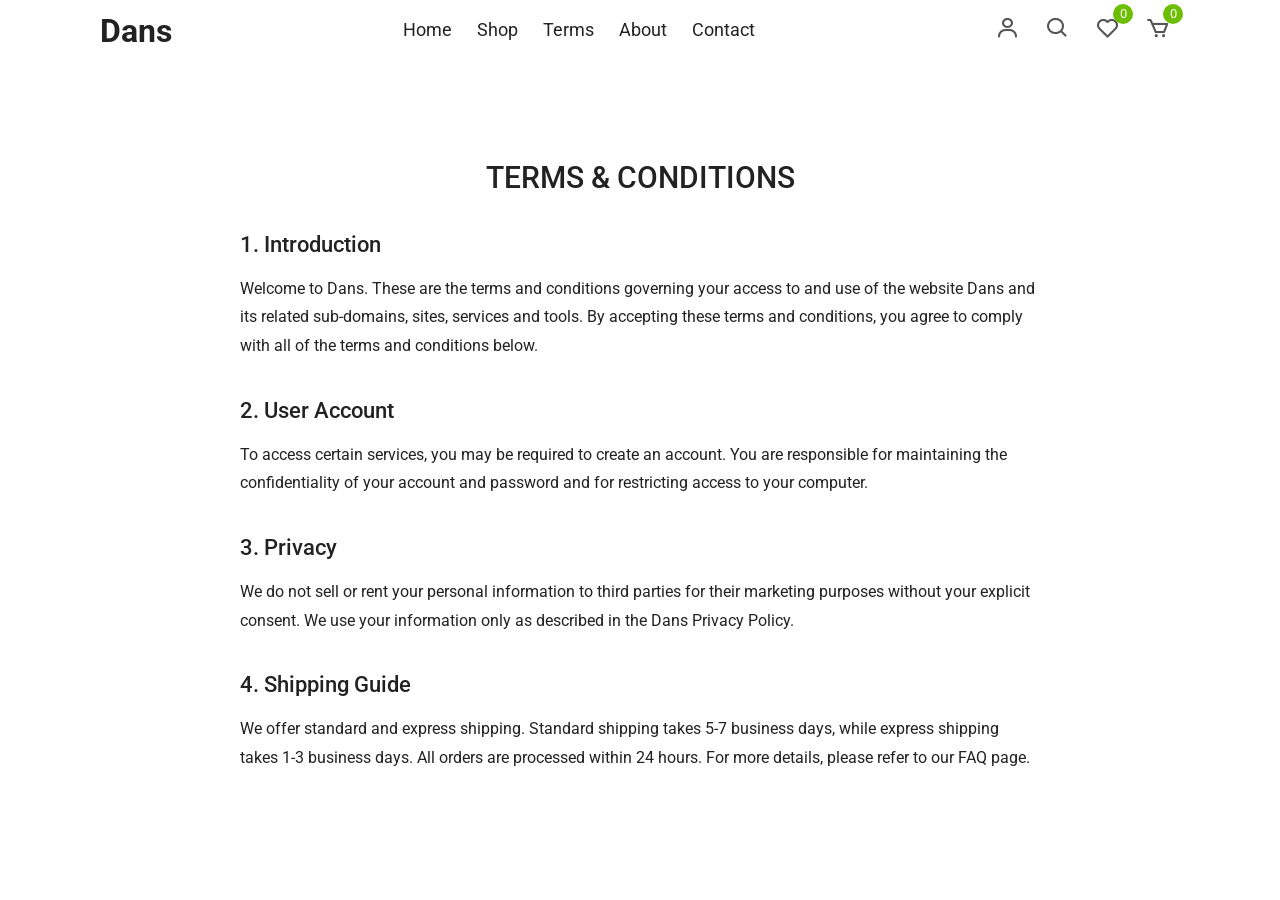
<file: terms.html>
<!DOCTYPE html>
<html lang="en">
  <head>
    <meta charset="UTF-8" />
    <meta name="viewport" content="width=device-width, initial-scale=1.0" />
    <!-- Box icons -->
    <link
      href="https://unpkg.com/boxicons@2.0.7/css/boxicons.min.css"
      rel="stylesheet"
    />
    <!-- Custom StyleSheet -->
    <link rel="stylesheet" href="./css/styles.css" />
    <title>Terms & Conditions - Dans</title>
  </head>
  <body>
    <!-- Navigation -->
    <div class="navigation">
      <div class="nav-center container d-flex">
        <a href="index.html" class="logo"><h1>Dans</h1></a>

        <ul class="nav-list d-flex">
          <li class="nav-item">
            <a href="index.html" class="nav-link">Home</a>
          </li>
          <li class="nav-item">
            <a href="product.html" class="nav-link">Shop</a>
          </li>
          <li class="nav-item">
            <a href="terms.html" class="nav-link">Terms</a>
          </li>
          <li class="nav-item">
            <a href="about.html" class="nav-link">About</a>
          </li>
          <li class="nav-item">
            <a href="contact.html" class="nav-link">Contact</a>
          </li>
        </ul>

        <div class="icons d-flex">
          <a href="login.html" class="icon">
            <i class="bx bx-user"></i>
          </a>
          <div class="icon">
            <i class="bx bx-search"></i>
          </div>
          <div class="icon">
            <i class="bx bx-heart"></i>
            <span class="d-flex">0</span>
          </div>
          <a href="cart.html" class="icon">
            <i class="bx bx-cart"></i>
            <span class="d-flex">0</span>
          </a>
        </div>

        <div class="hamburger">
          <i class="bx bx-menu-alt-left"></i>
        </div>
      </div>
    </div>

    <!-- Terms Section -->
    <section class="section">
        <div class="container">
            <div class="title">
                <h1>Terms & Conditions</h1>
            </div>
            <div class="content-page-container">
                <h2>1. Introduction</h2>
                <p>Welcome to Dans. These are the terms and conditions governing your access to and use of the website Dans and its related sub-domains, sites, services and tools. By accepting these terms and conditions, you agree to comply with all of the terms and conditions below.</p>
                
                <h2>2. User Account</h2>
                <p>To access certain services, you may be required to create an account. You are responsible for maintaining the confidentiality of your account and password and for restricting access to your computer.</p>

                <h2>3. Privacy</h2>
                <p>We do not sell or rent your personal information to third parties for their marketing purposes without your explicit consent. We use your information only as described in the Dans Privacy Policy.</p>

                <h2>4. Shipping Guide</h2>
                <p>We offer standard and express shipping. Standard shipping takes 5-7 business days, while express shipping takes 1-3 business days. All orders are processed within 24 hours. For more details, please refer to our FAQ page.</p>
            </div>
        </div>
    </section>

    <!-- Search Overlay -->
    <div class="search-overlay">
      <span class="search-overlay-close">&times;</span>
      <form action="#">
        <input type="text" placeholder="Search...">
      </form>
    </div>

    <!-- Wishlist Popup -->
    <div class="wishlist-overlay">
        <div class="wishlist-header">
            <h2>Your Wishlist</h2>
            <span class="wishlist-overlay-close">&times;</span>
        </div>
        <div class="wishlist-content">
            <!-- Liked items will be rendered here by JavaScript -->
        </div>
    </div>
    <script src="./js/like.js"></script>
    <script src="./js/cart.js"></script>
    <script src="./js/search.js"></script>
    <script src="./js/wishlist.js"></script>
    <script src="./js/index.js"></script>
  </body>
</html>
</file>
<file: css/styles.css>
/* Fonts */
@import url('https://fonts.googleapis.com/css2?family=Roboto:wght@100;300;400;500;700&display=swap');

/* Color Variables */
:root {
  --white: #fff;
  --black: #222;
  --green: #6cbe02;
  --grey1: #f0f0f0;
  --grey2: #e9d7d3;
}

/* Basic Reset */
*,
*::before,
*::after {
  margin: 0;
  padding: 0;
  box-sizing: inherit;
}

html {
  box-sizing: border-box;
  font-size: 62.5%;
}

body {
  font-family: 'Roboto', sans-serif;
  font-size: 1.6rem;
  background-color: var(--white);
  color: var(--black);
  font-weight: 400;
  font-style: normal;
}

a {
  text-decoration: none;
  color: var(--black);
}

li {
  list-style: none;
}

.container {
  max-width: 114rem;
  margin: 0 auto;
  padding: 0 3rem;
}

.d-flex {
  display: flex;
  align-items: center;
}

/* 
=================
Header
=================
*/

.header {
  position: relative;
  min-height: 100vh;
  overflow-x: hidden;
}

.top-nav {
  background-color: var(--green);
  font-size: 1.3rem;
  color: var(--white);
}

.top-nav div {
  justify-content: space-between;
  height: 4.5rem;
}

.top-nav a {
  color: var(--white);
  padding: 0 0.5rem;
}

/* 
=================
Navigation
=================
*/
.navigation {
  height: 6rem;
  line-height: 6rem;
}

.nav-center {
  justify-content: space-between;
}

.nav-list .icons {
  display: none;
}

.nav-center .nav-item:not(:last-child) {
  margin-right: 0.5rem;
}

.nav-center .nav-link {
  font-size: 1.8rem;
  padding: 1rem;
}

.nav-center .nav-link:hover {
  color: var(--green);
}

.nav-center .hamburger {
  display: none;
  font-size: 2.3rem;
  color: var(--black);
  cursor: pointer;
}

/* Icons */

.icon {
  cursor: pointer;
  font-size: 2.5rem;
  padding: 0 1rem;
  color: #555;
  position: relative;
}

.icon:not(:last-child) {
  margin-right: 0.5rem;
}

.icon span {
  position: absolute;
  top: 3px;
  right: -3px;
  background-color: var(--green);
  color: var(--white);
  border-radius: 50%;
  font-size: 1.3rem;
  height: 2rem;
  width: 2rem;
  justify-content: center;
}

@media only screen and (max-width: 768px) {
  .nav-list {
    position: fixed;
    top: 12%;
    left: -35rem;
    flex-direction: column;
    align-items: flex-start;
    box-shadow: 5px 5px 10px rgba(0, 0, 0, 0.2);
    background-color: white;
    height: 100%;
    width: 0%;
    max-width: 35rem;
    z-index: 100;
    transition: all 300ms ease-in-out;
  }

  .nav-list.open {
    left: 0;
    width: 100%;
  }

  .nav-list .nav-item {
    margin: 0 0 1rem 0;
    width: 100%;
  }

  .nav-list .nav-link {
    font-size: 2rem;
    color: var(--black);
  }

  .nav-center .hamburger {
    display: block;
    color: var(--black);
    font-size: 3rem;
  }

  .icons {
    display: none;
  }

  .nav-list .icons {
    display: flex;
  }

  .top-nav ul {
    display: none;
  }

  .top-nav div {
    justify-content: center;
    height: 3rem;
  }
}

/* 
=================
Hero Area
=================
*/

.hero,
.hero .glide__slides {
  background-color: var(--grey2);
  position: relative;
  height: calc(100vh - 6rem);
  margin: 0 4rem;
  overflow: hidden;
}

.hero .center {
  display: flex;
  align-items: center;
  justify-content: center;
  position: relative;
  height: 100%;
  padding-top: 3rem;
}

.hero .left {
  position: absolute;
  top: 0%;
  left: 25rem;
  opacity: 0;
  transition: all 1000ms ease-in-out;
}

.hero .left h1 {
  font-size: 5rem;
  margin: 1rem 0;
}

.hero .left p {
  font-size: 1.6rem;
  margin-bottom: 1rem;
}

.hero .left .hero-btn {
  display: inline-block;
  padding: 1rem 3rem;
  font-size: 1.6rem;
  margin-top: 1rem;
  background-color: var(--green);
  color: white;
}

.hero .right {
  flex: 0 0 50%;
  height: 100%;
  position: relative;
  text-align: center;
}

.hero .right img {
  position: absolute;
  width: 55rem;
  opacity: 0;
  transition: all 1000ms ease-in-out;
}

.center .right img.img1 {
  width: 85%;
  right: -25%;
  bottom: -50%;
}

.center .right img.img2 {
  width: 90%;
  right: -40%;
  bottom: -40%;
}

.glide__slide--active .center .right img {
  bottom: -3%;
  opacity: 1;
}

.glide__slide--active .left {
  opacity: 1;
  top: 35%;
}

/*
======================
Hero Media Query
======================
*/
@media only screen and (max-width: 1500px) {
  .hero .left {
    left: 0;
  }
}
@media only screen and (max-width: 999px) {
  .glide__slide--active .left {
    top: 15%;
  }

  .center .right img.img1 {
    width: 90%;
  }

  .center .right img.img2 {
    width: 100%;
  }
}

@media only screen and (max-width: 567px) {
  .center .right img.img1 {
    width: 30rem;
  }

  .center .right img.img2 {
    width: 33rem;
  }

  .hero,
  .hero .glide__slides {
    margin: 0;
    padding: 0 3rem;
  }

  .hero .left h1 {
    font-size: 3rem;
  }

  .hero .left span {
    font-size: 1.4rem;
  }
  .hero .left p {
    font-size: 1.5rem;
    width: 80%;
  }
}

/* Category Section */
.section {
  padding: 10rem 0 5rem 0;
  overflow: hidden;
}

.cat-center {
  display: flex;
  align-items: center;
  justify-content: center;
  max-width: 114rem;
  margin: auto;
  padding: 0 3rem;
}

.cat-center .cat {
  max-width: 37rem;
  height: 25rem;
  overflow: hidden;
  position: relative;
  cursor: pointer;
  text-align: center;
}

.cat-center .cat:not(:last-child) {
  margin-right: 3rem;
}

.cat-center .cat img {
  width: 36.5rem;
  height: 100%;
  margin: auto;
  object-fit: cover;
  transition: all 2s ease;
}

.cat-center .cat:hover img {
  transform: scale(1.1);
}

.cat-center .cat div {
  position: absolute;
  bottom: 15%;
  left: 50%;
  transform: translateX(-50%);
  background-color: var(--white);
  width: 18rem;
  height: 5rem;
  line-height: 5rem;
  text-align: center;
  font-size: 2rem;
  font-weight: 500;
}

@media only screen and (max-width: 1200px) {
  .cat-center .cat img {
    width: 30rem;
  }
}

@media only screen and (max-width: 967px) {
  .cat-center .cat {
    max-width: 25rem;
    height: 20rem;
  }

  .cat-center .cat img {
    width: 25rem;
  }
}

@media only screen and (max-width: 768px) {
  .section {
    padding: 5rem 0;
  }

  .cat-center {
    flex-direction: column;
    padding: 3rem;
  }

  .cat-center .cat {
    max-width: 100%;
    height: 30rem;
  }

  .cat-center .cat:not(:last-child) {
    margin-right: 0rem;
    margin-bottom: 5rem;
  }

  .cat-center .cat img {
    width: 100%;
  }
}

/* New Arrivals */
.title {
  text-align: center;
  margin-bottom: 0.651rem;
}

.title h1 {
  font-size: 3rem;
  text-transform: uppercase;
  margin-bottom: 1rem;
  font-weight: 500;
}

.product-center {
  display: flex;
  align-items: center;
  justify-content: center;
  flex-wrap: wrap;
  max-width: 120rem;
  margin: 0 auto;
  padding: 0 2rem;
}

.product-item {
  position: relative;
  width: 27rem;
  margin: 0 auto;
  margin-bottom: 3rem;
}

.product-thumb img {
  width: 100%;
  height: 31rem;
  object-fit: cover;
  transition: all 500ms linear;
}

.product-info {
  padding: 1rem;
  text-align: center;
}

.product-info span {
  display: inline-block;
  font-size: 1.2rem;
  color: #666;
  margin-bottom: 1rem;
}

.product-info a {
  font-size: 1.5rem;
  display: block;
  margin-bottom: 1rem;
  transition: all 300ms ease;
}

.product-info a:hover {
  color: var(--green);
}

.product-item .icons {
  position: absolute;
  left: 50%;
  top: 35%;
  transform: translateX(-50%);
  display: flex;
  align-items: center;
}

.product-item .icons li {
  background-color: var(--white);
  text-align: center;
  padding: 1rem 1.5rem;
  font-size: 2.3rem;
  cursor: pointer;
  transition: 300ms ease-out;
  transform: translateY(20px);
  visibility: hidden;
  opacity: 0;
}

.product-item .icons li:first-child {
  transition-delay: 0.1s;
}

.product-item .icons li:nth-child(2) {
  transition-delay: 0.2s;
}

.product-item .icons li:nth-child(3) {
  transition-delay: 0.3s;
}

.product-item:hover .icons li {
  visibility: visible;
  opacity: 1;
  transform: translateY(0);
}

.product-item .icons li:not(:last-child) {
  margin-right: 0.5rem;
}

.product-item .icons li:hover {
  background-color: var(--green);
  color: var(--white);
}

.product-item .overlay {
  position: relative;
  overflow: hidden;
  cursor: pointer;
  width: 100%;
}

.product-item .overlay::after {
  content: '';
  position: absolute;
  top: 0;
  left: 0;
  width: 100%;
  height: 100%;
  background-color: rgba(0, 0, 0, 0.5);
  visibility: hidden;
  opacity: 0;
  transition: 300ms ease-out;
}

.product-item:hover .overlay::after {
  visibility: visible;
  opacity: 1;
}

.product-item:hover .product-thumb img {
  transform: scale(1.1);
}

.product-item .discount {
  position: absolute;
  top: 1rem;
  left: 1rem;
  background-color: var(--green);
  padding: 0.5rem 1rem;
  color: var(--white);
  border-radius: 2rem;
  font-size: 1.5rem;
}

@media only screen and (max-width: 567px) {
  .product-center {
    max-width: 100%;
    padding: 0 1rem;
  }

  .product-item {
    width: 40%;
    margin-bottom: 3rem;
  }

  .product-thumb img {
    height: 20rem;
  }

  .product-item {
    margin-right: 2rem;
  }

  .product-item .icons li {
    padding: 0.5rem 1rem;
    font-size: 1.8rem;
  }
}

/* Banner */

.banner {
  position: relative;
  background-color: var(--grey2);
  padding: 14rem 20%;
}

.banner .right img {
  position: absolute;
  bottom: 0;
  right: 10%;
  width: 75rem;
}

.banner .trend,
.banner p {
  display: block;
  font-size: 2rem;
  font-weight: 300;
  margin-bottom: 1.5rem;
}

.banner h1 {
  font-size: 5.4rem;
  color: var(--black);
  margin-bottom: 1.5rem;
}

.banner .btn {
  display: inline-block;
  margin-top: 2rem;
}

@media only screen and (max-width: 1500px) {
  .banner {
    padding: 14rem;
  }

  .banner .right img {
    right: 3rem;
    width: 70rem;
  }
}

@media only screen and (max-width: 996px) {
  .banner {
    padding: 8rem 2rem;
  }

  .banner .trend,
  .banner p {
    font-size: 1.5rem;
  }

  .banner h1 {
    font-size: 4rem;
  }

  .banner .right img {
    right: -6%;
    width: 50rem;
  }
}

@media only screen and (max-width: 768px) {
  .banner {
    display: grid;
    grid-template-columns: 1fr;
    height: 80vh;
  }

  .banner .left {
    width: 100%;
    margin-bottom: 3rem;
  }

  .banner .right {
    flex: 0 0 50%;
  }

  .banner .right img {
    right: 0;
    width: 50rem;
    left: 50%;
    transform: translateX(-50%);
  }
}

@media only screen and (max-width: 567px) {
  .banner {
    padding: 8rem 5rem;
  }

  .banner .trend,
  .banner p {
    font-size: 1.3rem;
    margin-bottom: 1rem;
  }

  .banner h1 {
    font-size: 3rem;
    margin-bottom: 1rem;
  }

  .banner .btn {
    padding: 0.8rem 1.7rem;
    font-size: 1.4rem;
  }

  .banner .right img {
    width: 45rem;
  }
}

/* Contact */
.contact {
  background-color: var(--black);
  color: var(--white);
  padding: 10rem 20rem;
}

.contact .row {
  display: grid;
  grid-template-columns: 1fr 1fr;
  align-items: center;
}

.contact .row .col h2 {
  margin-bottom: 1.5rem;
}

.contact .row .col p {
  width: 70%;
  margin-bottom: 2rem;
}

.btn-1 {
  background-color: var(--green);
  color: var(--white);
  display: inline-block;
  border-radius: 1rem;
  padding: 1rem 2rem;
}

.contact form div {
  position: relative;
  width: 80%;
  margin: 0 auto;
}

.contact form input {
  font-family: 'Roboto', sans-serif;
  text-indent: 2rem;
  width: 100%;
  border-radius: 1rem;
  padding: 1.5rem 0;
  outline: none;
  border: none;
}

.contact form a {
  position: absolute;
  top: 0;
  right: 0;
  background-color: var(--green);
  color: white;
  margin: 0.5rem;
  padding: 1rem 3rem;
  border-radius: 1rem;
}

@media only screen and (max-width: 996px) {
  .contact {
    padding: 8rem 8rem;
  }
}

@media only screen and (max-width: 768px) {
  .contact .row {
    grid-template-columns: 1fr;
    gap: 5rem 0;
  }

  .contact form div {
    width: 100%;
  }
}

@media only screen and (max-width: 567px) {
  .contact {
    padding: 8rem 1rem;
  }
}

/* Footer */
.footer {
  padding: 7rem 1rem;
  background-color: var(--green);
}

footer .row {
  display: grid;
  grid-template-columns: 1fr 1fr 1fr;
  max-width: 99.6rem;
  margin: 0 auto;
}

.footer .col {
  flex-direction: column;
  color: var(--white);
  align-items: flex-start;
}

.footer .col:last-child {
  flex-direction: row;
  justify-content: center;
}

.footer .col:last-child span {
  font-size: 2.5rem;
  margin-right: 0.5rem;
  color: var(--white);
}

.footer .col a {
  color: var(--white);
  font-size: 1.5rem;
  padding: 0.5rem;
  font-weight: 300;
}

.footer .col h4 {
  margin-bottom: 1rem;
}

@media only screen and (max-width: 567px) {
  footer .row {
    grid-template-columns: 1fr;
    row-gap: 3rem;
  }
}

/* Popup */
.popup {
  position: fixed;
  top: 0;
  left: 0;
  width: 100%;
  height: 100vh;
  background-color: rgba(0, 0, 0, 0.5);
  z-index: 9999;
  transition: 0.3s;
  transform: scale(1);
}

.popup-content {
  position: absolute;
  top: 50%;
  left: 50%;
  width: 90%;
  max-width: 110rem;
  margin: 0 auto;
  height: 55rem;
  transform: translate(-50%, -50%);
  padding: 1.6rem;
  display: table;
  overflow: hidden;
  background-color: var(--white);
}

.popup-close {
  display: flex;
  align-items: center;
  justify-content: center;
  position: absolute;
  top: 2rem;
  right: 2rem;
  padding: 0.5rem;
  background-color: var(--green);
  border-radius: 50%;
  cursor: pointer;
}

.popup-close {
  font-size: 3rem;
  color: white;
}

.popup-left {
  display: table-cell;
  width: 50%;
  height: 100%;
  vertical-align: middle;
}

.popup-right {
  display: table-cell;
  width: 50%;
  vertical-align: middle;
  padding: 3rem 5rem;
}

.popup-img-container {
  width: 100%;
  overflow: hidden;
}

.popup-img-container img.popup-img {
  display: block;
  width: 60rem;
  height: 45rem;
  max-width: 100%;
  border-radius: 1rem;
  object-fit: cover;
}

.right-content {
  text-align: center;
  width: 85%;
  margin: 0 auto;
}

.right-content h1 {
  font-size: 4rem;
  color: #000;
  margin-bottom: 1.6rem;
}

.right-content h1 span {
  color: var(--green);
}

.right-content p {
  font-size: 1.6rem;
  color: #555;
  margin-bottom: 1.6rem;
}

.popup-form {
  width: 100%;
  padding: 1.5rem 0;
  text-indent: 1rem;
  margin-bottom: 1.6rem;
  border-radius: 3rem;
  background-color: var(--green);
  color: white;
  font-size: 1.8rem;
  border: none;
}

.popup-form::placeholder {
  color: white;
}

.popup-form:focus {
  outline: none;
}

.right-content a:link,
.right-content a:visited {
  display: inline-block;
  padding: 1.8rem 5rem;
  border-radius: 3rem;
  font-weight: 700;
  color: var(--white);
  background-color: var(--black);
  border: 1px solid var(--grey2);
  transition: 0.3s;
}

.right-content a:hover {
  background-color: var(--green);
  border: 1px solid var(--grey2);
  color: var(--black);
}

.hide-popup {
  transform: scale(0.2);
  opacity: 0;
  visibility: hidden;
}

@media only screen and (max-width: 1200px) {
  .right-content {
    width: 100%;
  }

  .right-content h1 {
    font-size: 3.5rem;
    margin-bottom: 1.3rem;
  }
}

@media only screen and (max-width: 998px) {
  .popup-right {
    width: 100%;
  }

  .popup-left {
    display: none;
  }

  .right-content h1 {
    font-size: 5rem;
  }
}

@media only screen and (max-width: 768px) {
  .right-content h1 {
    font-size: 4rem;
  }

  .right-content p {
    font-size: 1.6rem;
  }

  .popup-form {
    width: 90%;
    margin: 0 auto;
    padding: 1.8rem 0;
    margin-bottom: 1.5rem;
  }

  .goto-top:link,
  .goto-top:visited {
    right: 5%;
    bottom: 5%;
  }
}

@media only screen and (max-width: 568px) {
  .popup-right {
    padding: 0 1.6rem;
  }

  .popup-content {
    height: 35rem;
    width: 90%;
    margin: 0 auto;
  }

  .right-content {
    width: 100%;
  }

  .right-content h1 {
    font-size: 3rem;
  }

  .right-content p {
    font-size: 1.4rem;
  }

  .popup-form {
    width: 100%;
    padding: 1.5rem 0;
    margin-bottom: 1.3rem;
  }

  .right-content a:link,
  .right-content a:visited {
    padding: 1.5rem 3rem;
  }

  .popup-close {
    top: 1rem;
    right: 1rem;
    padding: 0.5rem;
  }
}

/* All Products */
.section .top {
  display: flex;
  align-items: center;
  justify-content: space-between;
  margin-bottom: 4rem;
}

.all-products .top select {
  font-family: 'Poppins', sans-serif;
  width: 20rem;
  padding: 1rem;
  border: 1px solid #ccc;
  appearance: none;
  outline: none;
}

form {
  position: relative;
  z-index: 1;
}

form span {
  position: absolute;
  top: 50%;
  right: 1rem;
  transform: translateY(-50%);
  font-size: 2rem;
  z-index: 0;
}

@media only screen and (max-width: 768px) {
  .all-products .top select {
    width: 15rem;
  }
}

/* Pagination */
.pagination {
  display: flex;
  align-items: center;
  padding: 3rem 0 5rem 0;
}

.pagination span {
  display: inline-block;
  padding: 1rem 1.5rem;
  border: 1px solid var(--green);
  font-size: 1.8rem;
  margin-bottom: 2rem;
  cursor: pointer;
  transition: all 300ms ease-in-out;
}

.pagination span:hover {
  border: 1px solid var(--green);
  background-color: var(--green);
  color: #fff;
}

/* Cart Items */
.cart {
  margin: 10rem auto;
}

table {
  width: 100%;
  border-collapse: collapse;
}

.cart-info {
  display: flex;
  flex-wrap: wrap;
}

th {
  text-align: left;
  padding: 0.5rem;
  color: #fff;
  background-color: var(--green);
  font-weight: normal;
}

td {
  padding: 1rem 0.5rem;
}

td input {
  width: 5rem;
  height: 3rem;
  padding: 0.5rem;
}

td a {
  color: orangered;
  font-size: 1.4rem;
}

td img {
  width: 8rem;
  height: 8rem;
  margin-right: 1rem;
}

.total-price {
  display: flex;
  align-items: flex-end;
  flex-direction: column;
  margin-top: 2rem;
}

.total-price table {
  border-top: 3px solid var(--green);
  width: 100%;
  max-width: 35rem;
}

td:last-child {
  text-align: right;
}

th:last-child {
  text-align: right;
}

.checkout {
  display: inline-block;
  background-color: var(--green);
  color: white;
  padding: 1rem;
  margin-top: 1rem;
}

@media only screen and (max-width: 567px) {
  .cart-info p {
    display: none;
  }
}

/* Product Details */
.product-detail .details {
  display: grid;
  grid-template-columns: 1fr 1.2fr;
  gap: 7rem;
}

.product-detail .left {
  display: flex;
  flex-direction: column;
}

.product-detail .left .main {
  text-align: center;
  background-color: #f6f2f1;
  margin-bottom: 2rem;
  height: 45rem;
}

.product-detail .left .main img {
  object-fit: cover;
  height: 100%;
  width: 100%;
}

.product-detail .right span {
  display: inline-block;
  font-size: 1.5rem;
  margin-bottom: 1rem;
}

.product-detail .right h1 {
  font-size: 4rem;
  line-height: 1.2;
  margin-bottom: 2rem;
}

.product-detail .right .price {
  font-size: 600;
  font-size: 2rem;
  color: var(--green);
  margin-bottom: 2rem;
}

.product-detail .right div {
  display: inline-block;
  position: relative;
  z-index: -1;
}

.product-detail .right select {
  font-family: 'Poppins', sans-serif;
  width: 20rem;
  padding: 0.7rem;
  border: 1px solid #ccc;
  appearance: none;
  outline: none;
}

.product-detail form {
  margin-bottom: 2rem;
  z-index: 0;
}

.product-detail form span {
  position: absolute;
  top: 50%;
  right: 1rem;
  transform: translateY(-50%);
  font-size: 2rem;
  z-index: 0;
}

.product-detail .form {
  margin-bottom: 3rem;
}

.product-detail .form input {
  padding: 0.8rem;
  text-align: center;
  width: 3.5rem;
  margin-right: 2rem;
}

.product-detail .form .addCart {
  background: var(--green);
  padding: 0.8rem 4rem;
  color: #fff;
  border-radius: 3rem;
}

.product-detail h3 {
  text-transform: uppercase;
  margin-bottom: 2rem;
}

@media only screen and (max-width: 996px) {
  .product-detail .left {
    width: 30rem;
    height: 45rem;
  }

  .product-detail .details {
    gap: 3rem;
  }
}

@media only screen and (max-width: 650px) {
  .product-detail .details {
    grid-template-columns: 1fr;
  }

  .product-detail .right {
    margin-top: 1rem;
  }

  .product-detail .left {
    width: 100%;
    height: 45rem;
  }

  .product-detail .details {
    gap: 3rem;
  }
}

/* Login Form */
.login-form {
  padding: 5rem 0;
  max-width: 50rem;
  margin: 5rem auto;
}

.login-form form {
  display: flex;
  flex-direction: column;
}

.login-form form h1 {
  margin-bottom: 1rem;
}
.login-form form p {
  margin-bottom: 2rem;
}

.login-form form label {
  margin-bottom: 1rem;
}

.login-form form input {
  border: 1px solid #ccc;
  outline: none;
  padding: 1.5rem 0;
  text-indent: 1rem;
  font-size: 1.6rem;
  margin-bottom: 2rem;
  border-radius: 0.5rem;
}

.login-form form input::placeholder {
  font-size: 1.6rem;
  color: #222;
}

.login-form form .buttons {
  margin-top: 1rem;
}

.login-form form button {
  outline: none;
  border: none;
  font-size: 1.6rem;
  padding: 1rem 3rem;
  margin-right: 1.5rem;
  background-color: var(--green);
  color: white;
  cursor: pointer;
}

.login-form form p a {
  color: dodgerblue;
}

/* Search Overlay (from inline styles) */
.search-overlay {
  position: fixed;
  top: 0;
  left: 0;
  width: 100%;
  height: 100%;
  background-color: rgba(0, 0, 0, 0.9);
  display: flex;
  justify-content: center;
  align-items: center;
  z-index: 10000;
  opacity: 0;
  visibility: hidden;
  transition: opacity 0.3s ease, visibility 0.3s ease;
}
.search-overlay.open {
  opacity: 1;
  visibility: visible;
}
.search-overlay-close {
  position: absolute; top: 3rem; right: 3rem; font-size: 4rem; color: white; cursor: pointer;
}
.search-overlay input { width: 50%; padding: 1.5rem; font-size: 2rem; border: none; outline: none; border-radius: 1rem; }

/* Liked Product Heart Icon */
.product-item .icons .bxs-heart {
  color: red;
}

/* Wishlist Popup */
.wishlist-overlay {
  position: fixed;
  top: 0;
  right: -100%; /* Start off-screen */
  width: 100%;
  max-width: 40rem;
  height: 100%;
  background-color: var(--white);
  z-index: 10001; /* Higher than search overlay */
  transition: right 0.5s ease-in-out;
  box-shadow: -5px 0 15px rgba(0, 0, 0, 0.1);
  display: flex;
  flex-direction: column;
}

.wishlist-overlay.open {
  right: 0; /* Slide in */
}

.wishlist-header {
  display: flex;
  justify-content: space-between;
  align-items: center;
  padding: 2rem;
  border-bottom: 1px solid var(--grey1);
}

.wishlist-header h2 {
  font-size: 2.2rem;
}

.wishlist-overlay-close {
  font-size: 3rem;
  cursor: pointer;
  color: var(--black);
}

.wishlist-content {
  padding: 2rem;
  overflow-y: auto;
  flex-grow: 1;
}

.wishlist-item {
  display: flex;
  align-items: center;
  margin-bottom: 1.5rem;
}

.wishlist-item img {
  width: 8rem;
  height: 8rem;
  object-fit: cover;
  margin-right: 1.5rem;
}

.wishlist-item-info h4 {
  font-size: 1.6rem;
  margin-bottom: 0.5rem;
}

.wishlist-item-info p {
  font-size: 1.5rem;
  color: var(--green);
}

/* Content Pages (About, Contact, FAQ, Terms) */
.content-page-container {
  max-width: 80rem;
  margin: 0 auto;
  line-height: 1.8;
}

.content-page-container.text-center {
  text-align: center;
}

.content-page-container h2 {
  font-size: 2.2rem;
  margin-top: 3rem;
  margin-bottom: 1rem;
  font-weight: 500;
}

.content-page-container p {
  margin-bottom: 1.5rem;
}

/* FAQ Page Specifics */
.faq-item {
  margin-bottom: 2rem;
  border-bottom: 1px solid var(--grey1);
  padding-bottom: 2rem;
}

.faq-item:last-child {
  border-bottom: none;
}

.faq-item h3 {
  font-size: 2rem;
  margin-bottom: 1rem;
  font-weight: 500;
}

/* Contact Page Specifics */
.contact-form-container {
  margin-top: 0;
}

/* Signup Page Specifics */
.signup-remember-me {
  margin-bottom: 15px;
}
}
</file>
